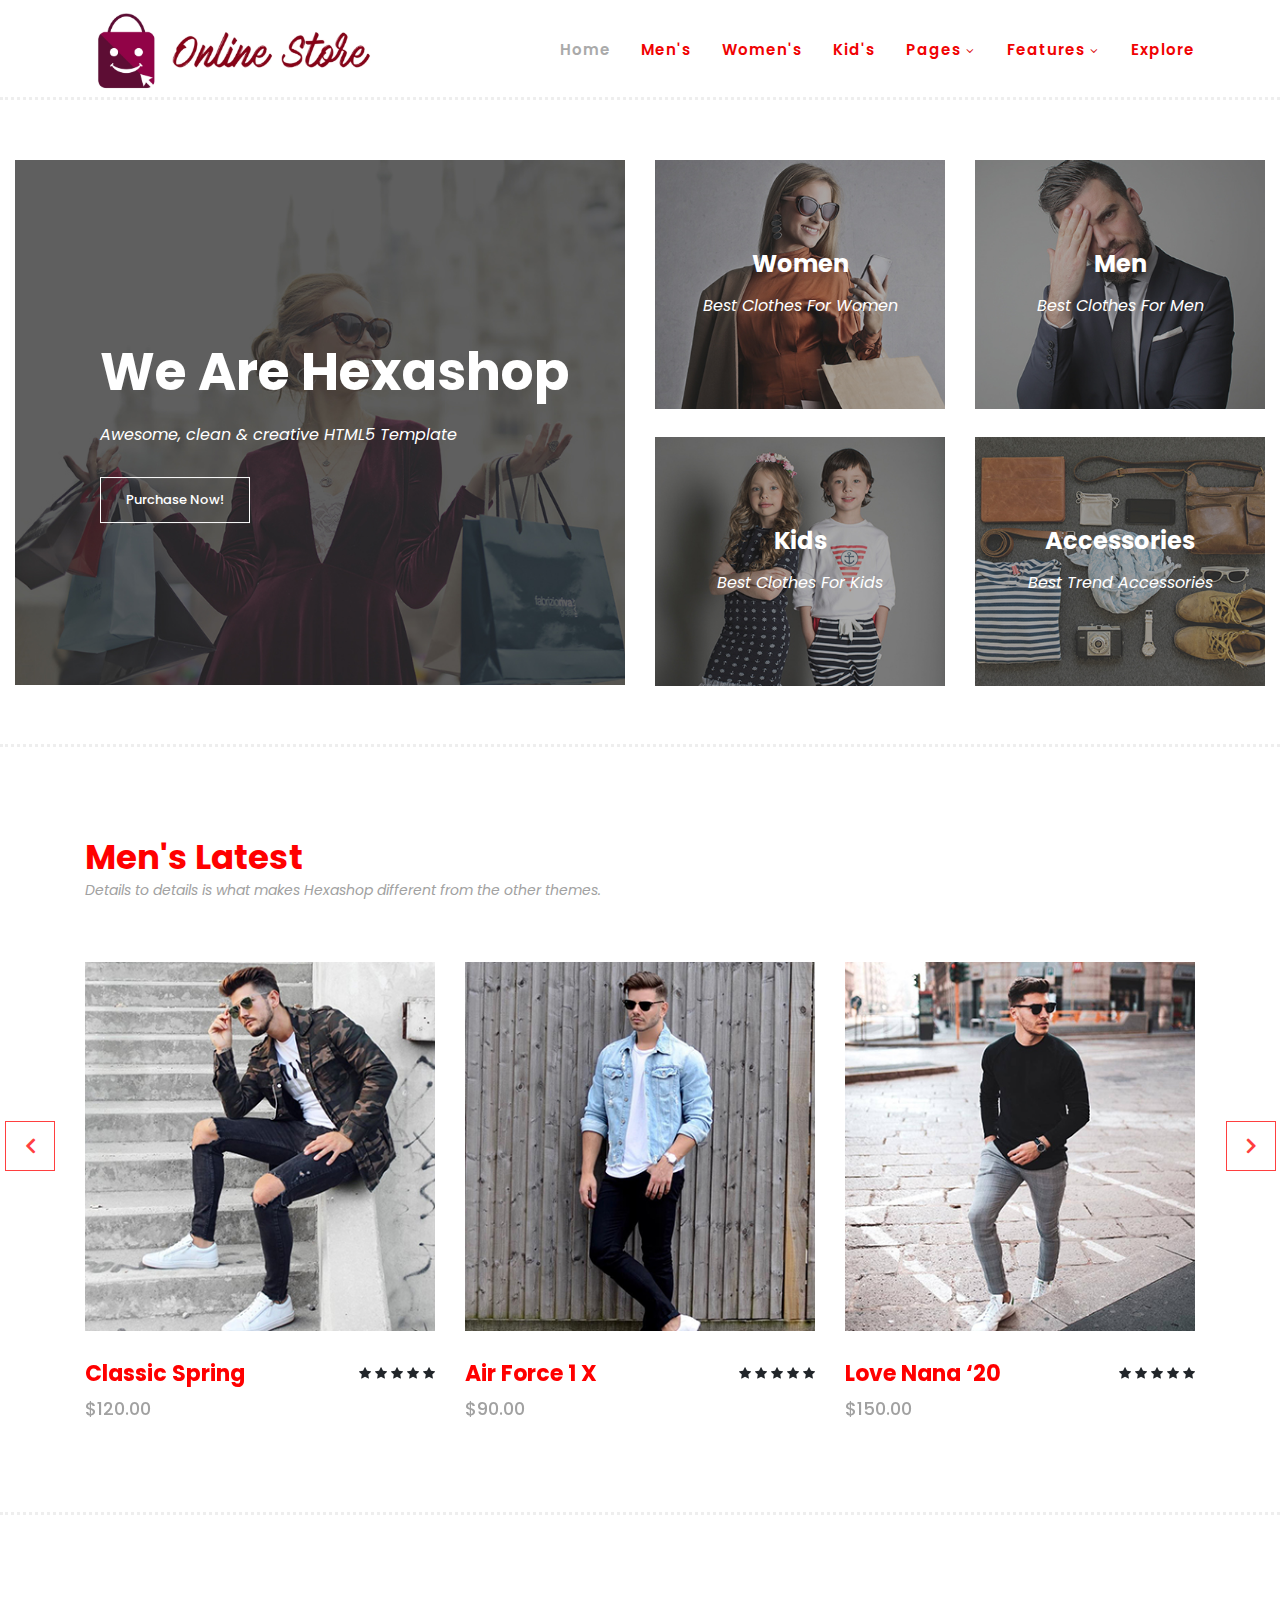
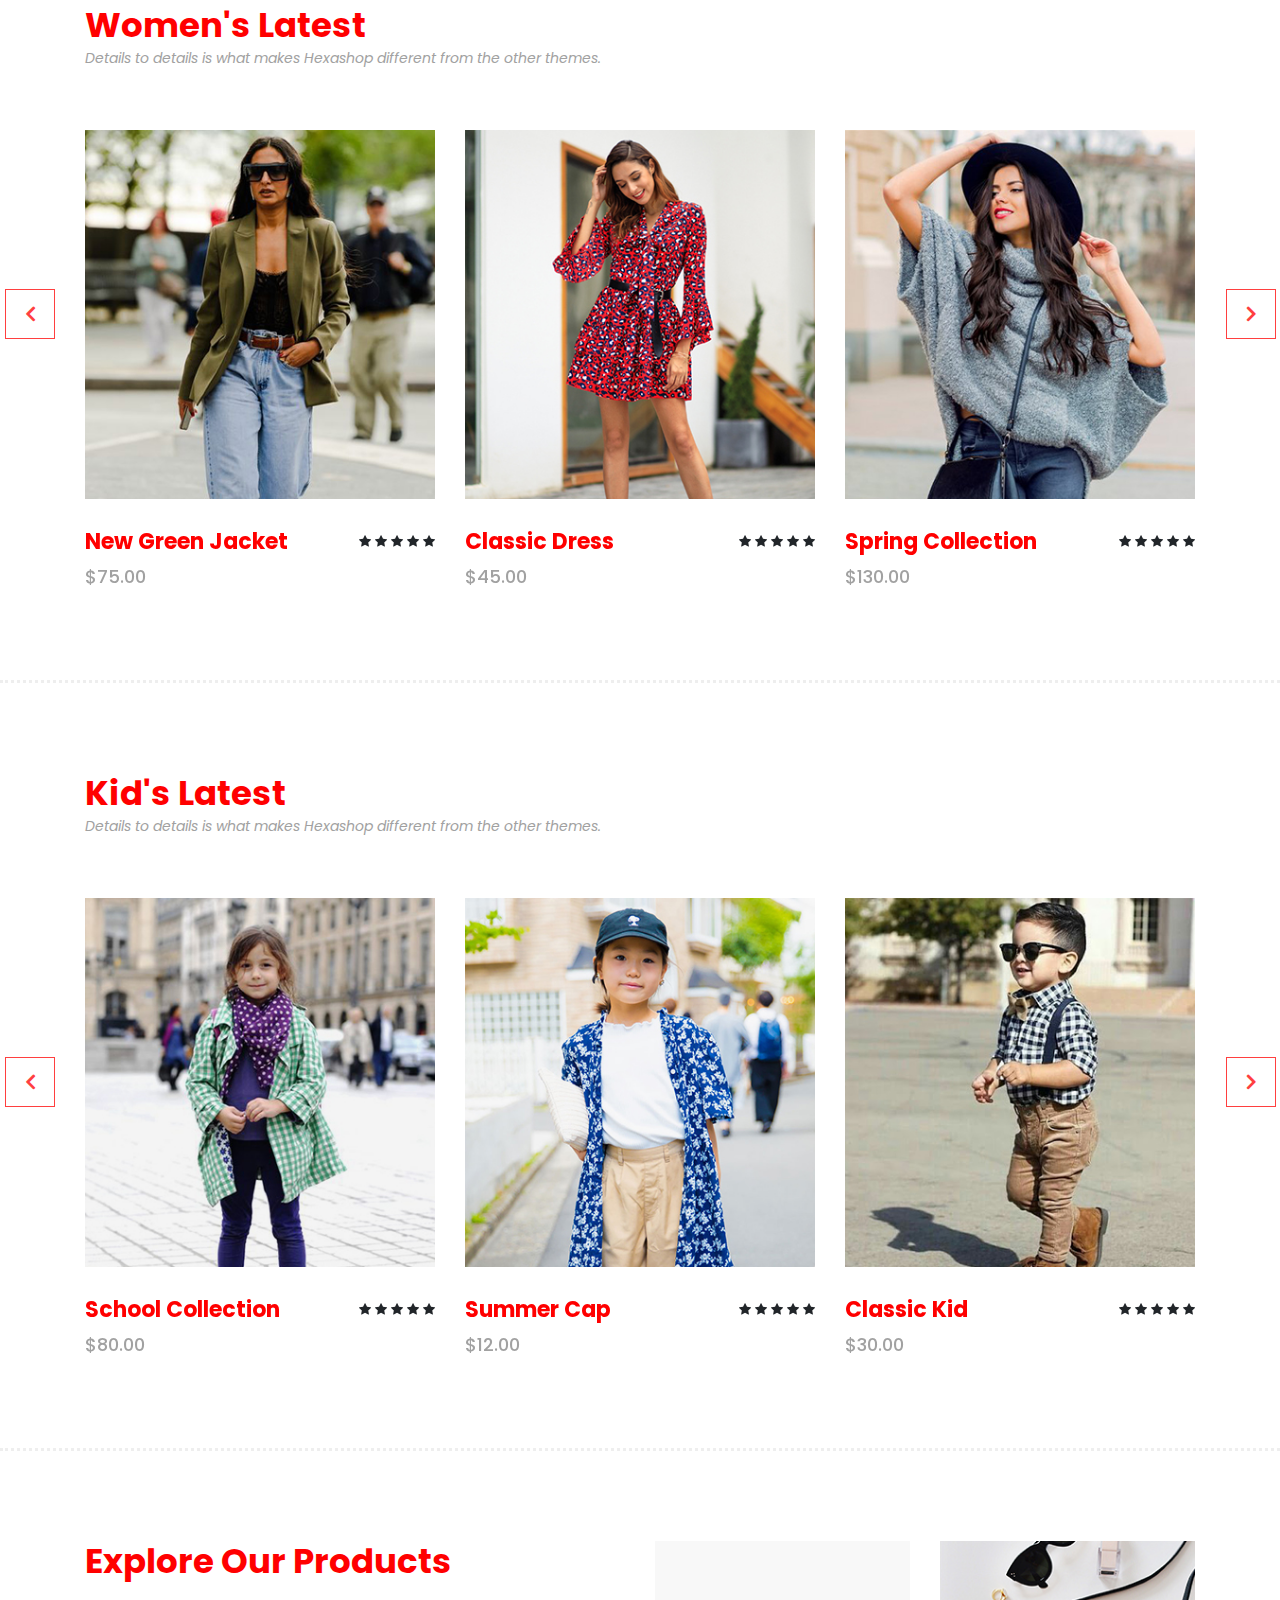
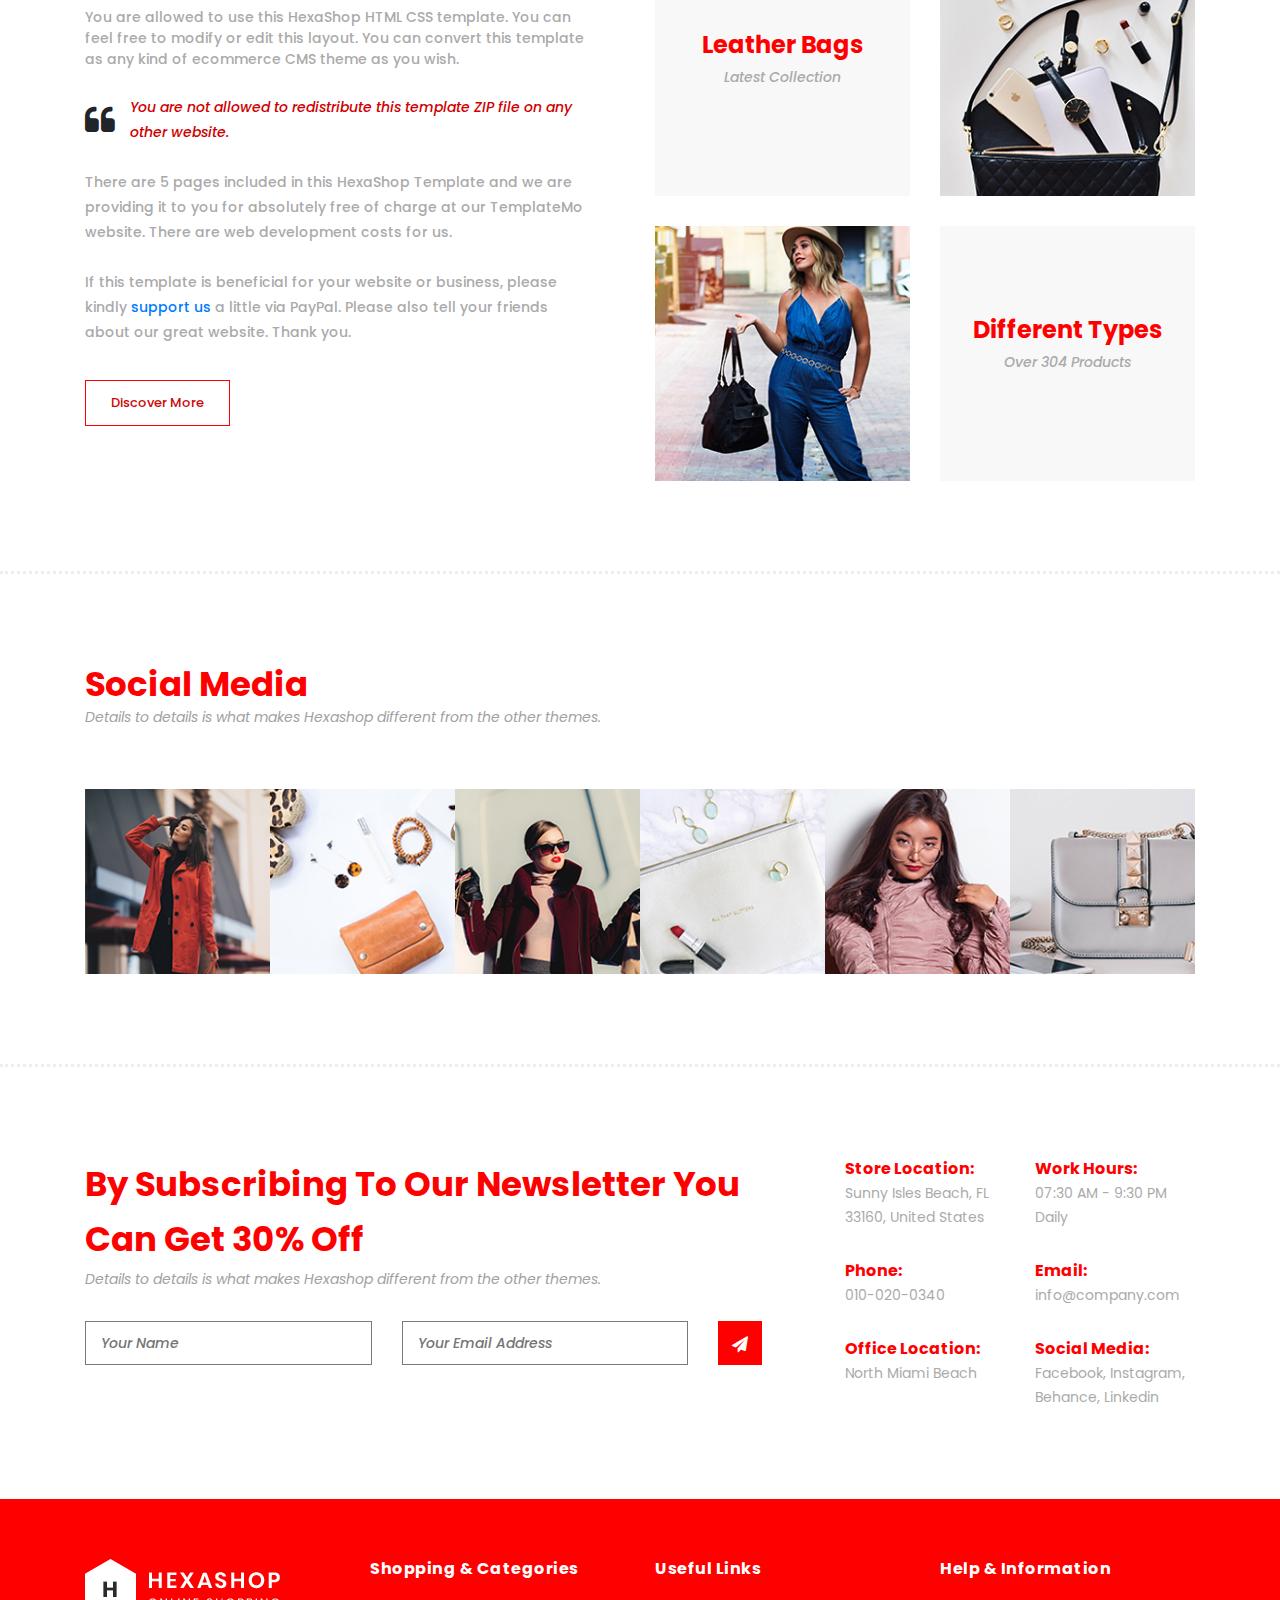
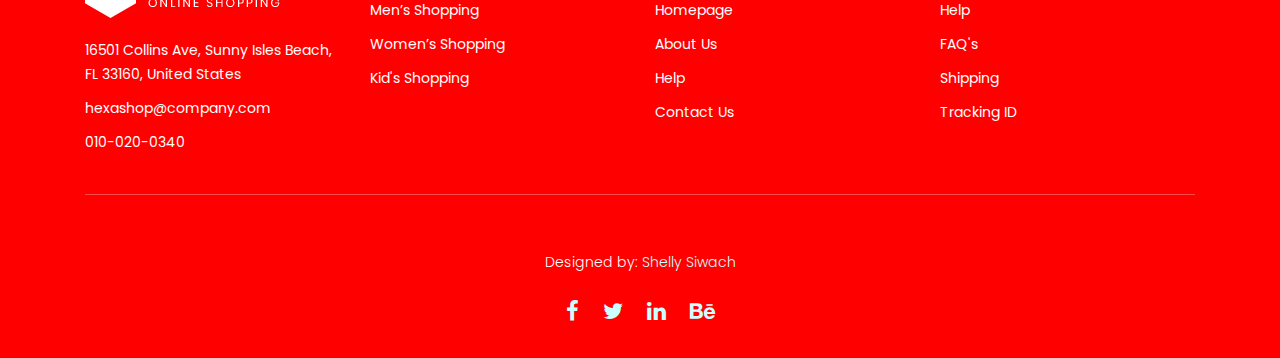
<file: E-commerce/index.html>
<!DOCTYPE html>
<html lang="en">

  <head>

    <meta charset="utf-8">
    <meta name="viewport" content="width=device-width, initial-scale=1, shrink-to-fit=no">
    <meta name="description" content="">
    <meta name="author" content="">
    <link href="https://fonts.googleapis.com/css?family=Poppins:100,200,300,400,500,600,700,800,900&display=swap" rel="stylesheet">

    <title>Hexashop Ecommerce HTML CSS Template</title>


    <!-- Additional CSS Files -->
    <link rel="stylesheet" type="text/css" href="assets/css/bootstrap.min.css">

    <link rel="stylesheet" type="text/css" href="assets/css/font-awesome.css">

    <link rel="stylesheet" href="assets/css/templatemo-hexashop.css">

    <link rel="stylesheet" href="assets/css/owl-carousel.css">

    <link rel="stylesheet" href="assets/css/lightbox.css">

    </head>
 
    <body>
    
    <!-- ***** Preloader Start ***** -->
    <div id="preloader">
        <div class="jumper">
            <div></div>
            <div></div>
            <div></div>
        </div>
    </div>  
  
    
    
    <!-- ***** Header Area Start ***** -->
    <header class="header-area header-sticky">
        <div class="container">
            <div class="row">
                <div class="col-12">
                    <nav class="main-nav">
                        <!-- ***** Logo Start ***** -->
                        <a href="index.html" class="logo">
                            <img src="assets/images/logo.png" width="75px">
                            <img src="assets/images/site_name.png" width="205px">
                        </a>
                       
                        <!-- ***** Menu Start ***** -->
                        <ul class="nav">
                            <li class="scroll-to-section"><a href="#top" class="active">Home</a></li>
                            <li class="scroll-to-section"><a href="#men">Men's</a></li>
                            <li class="scroll-to-section"><a href="#women">Women's</a></li>
                            <li class="scroll-to-section"><a href="#kids">Kid's</a></li>
                            <li class="submenu">
                                <a href="javascript:;">Pages</a>
                                <ul>
                                    <li><a href="about.html">About Us</a></li>
                                    <li><a href="products.html">Products</a></li>
                                    <li><a href="single-product.html">Single Product</a></li>
                                    <li><a href="contact.html">Contact Us</a></li>
                                </ul>
                            </li>
                            <li class="submenu">
                                <a href="javascript:;">Features</a>
                                <ul>
                                    <li><a href="#">Features Page 1</a></li>
                                    <li><a href="#">Features Page 2</a></li>
                                    <li><a href="#">Features Page 3</a></li>
                                    <li><a rel="nofollow" href="https://templatemo.com/page/4" target="_blank">Template Page 4</a></li>
                                </ul>
                            </li>
                            <li class="scroll-to-section"><a href="#explore">Explore</a></li>
                        </ul>        
                        <a class='menu-trigger'>
                            <span>Menu</span>
                        </a>
                       
                    </nav>
                </div>
            </div>
        </div>
    </header>


    <!-- ***** Main Banner Area Start ***** -->
    <div class="main-banner" id="top">
        <div class="container-fluid">
            <div class="row">
                <div class="col-lg-6">
                    <div class="left-content">
                        <div class="thumb">
                            <div class="inner-content">
                                <h4>We Are Hexashop</h4>
                                <span>Awesome, clean &amp; creative HTML5 Template</span>
                                <div class="main-border-button">
                                    <a href="#">Purchase Now!</a>
                                </div>
                            </div>
                            <img src="assets/images/left-banner-image.jpg" alt="">
                        </div>
                    </div>
                </div>
                <div class="col-lg-6">
                    <div class="right-content">
                        <div class="row">
                            <div class="col-lg-6">
                                <div class="right-first-image">
                                    <div class="thumb">
                                        <div class="inner-content">
                                            <h4>Women</h4>
                                            <span>Best Clothes For Women</span>
                                        </div>
                                        <div class="hover-content">
                                            <div class="inner">
                                                <h4>Women</h4>
                                                <p>Lorem ipsum dolor sit amet, conservisii ctetur adipiscing elit incid.</p>
                                                <div class="main-border-button">
                                                    <a href="#">Discover More</a>
                                                </div>
                                            </div>
                                        </div>
                                        <img src="assets/images/baner-right-image-01.jpg">
                                    </div>
                                </div>
                            </div>
                            <div class="col-lg-6">
                                <div class="right-first-image">
                                    <div class="thumb">
                                        <div class="inner-content">
                                            <h4>Men</h4>
                                            <span>Best Clothes For Men</span>
                                        </div>
                                        <div class="hover-content">
                                            <div class="inner">
                                                <h4>Men</h4>
                                                <p>Lorem ipsum dolor sit amet, conservisii ctetur adipiscing elit incid.</p>
                                                <div class="main-border-button">
                                                    <a href="#">Discover More</a>
                                                </div>
                                            </div>
                                        </div>
                                        <img src="assets/images/baner-right-image-02.jpg">
                                    </div>
                                </div>
                            </div>
                            <div class="col-lg-6">
                                <div class="right-first-image">
                                    <div class="thumb">
                                        <div class="inner-content">
                                            <h4>Kids</h4>
                                            <span>Best Clothes For Kids</span>
                                        </div>
                                        <div class="hover-content">
                                            <div class="inner">
                                                <h4>Kids</h4>
                                                <p>Lorem ipsum dolor sit amet, conservisii ctetur adipiscing elit incid.</p>
                                                <div class="main-border-button">
                                                    <a href="#">Discover More</a>
                                                </div>
                                            </div>
                                        </div>
                                        <img src="assets/images/baner-right-image-03.jpg">
                                    </div>
                                </div>
                            </div>
                            <div class="col-lg-6">
                                <div class="right-first-image">
                                    <div class="thumb">
                                        <div class="inner-content">
                                            <h4>Accessories</h4>
                                            <span>Best Trend Accessories</span>
                                        </div>
                                        <div class="hover-content">
                                            <div class="inner">
                                                <h4>Accessories</h4>
                                                <p>Lorem ipsum dolor sit amet, conservisii ctetur adipiscing elit incid.</p>
                                                <div class="main-border-button">
                                                    <a href="#">Discover More</a>
                                                </div>
                                            </div>
                                        </div>
                                        <img src="assets/images/baner-right-image-04.jpg">
                                    </div>
                                </div>
                            </div>
                        </div>
                    </div>
                </div>
            </div>
        </div>
    </div>

    <!-- ***** Men Area Starts ***** -->
    <section class="section" id="men">
        <div class="container">
            <div class="row">
                <div class="col-lg-6">
                    <div class="section-heading">
                        <h2>Men's Latest</h2>
                        <span>Details to details is what makes Hexashop different from the other themes.</span>
                    </div>
                </div>
            </div>
        </div>
        <div class="container">
            <div class="row">
                <div class="col-lg-12">
                    <div class="men-item-carousel">
                        <div class="owl-men-item owl-carousel">
                            <div class="item">
                                <div class="thumb">
                                    <div class="hover-content">
                                        <ul>
                                            <li><a href="single-product.html"><i class="fa fa-eye"></i></a></li>
                                            <li><a href="single-product.html"><i class="fa fa-star"></i></a></li>
                                            <li><a href="single-product.html"><i class="fa fa-shopping-cart"></i></a></li>
                                        </ul>
                                    </div>
                                    <img src="assets/images/men-01.jpg" alt="">
                                </div>
                                <div class="down-content">
                                    <h4>Classic Spring</h4>
                                    <span>$120.00</span>
                                    <ul class="stars">
                                        <li><i class="fa fa-star"></i></li>
                                        <li><i class="fa fa-star"></i></li>
                                        <li><i class="fa fa-star"></i></li>
                                        <li><i class="fa fa-star"></i></li>
                                        <li><i class="fa fa-star"></i></li>
                                    </ul>
                                </div>
                            </div>
                            <div class="item">
                                <div class="thumb">
                                    <div class="hover-content">
                                        <ul>
                                            <li><a href="single-product.html"><i class="fa fa-eye"></i></a></li>
                                            <li><a href="single-product.html"><i class="fa fa-star"></i></a></li>
                                            <li><a href="single-product.html"><i class="fa fa-shopping-cart"></i></a></li>
                                        </ul>
                                    </div>
                                    <img src="assets/images/men-02.jpg" alt="">
                                </div>
                                <div class="down-content">
                                    <h4>Air Force 1 X</h4>
                                    <span>$90.00</span>
                                    <ul class="stars">
                                        <li><i class="fa fa-star"></i></li>
                                        <li><i class="fa fa-star"></i></li>
                                        <li><i class="fa fa-star"></i></li>
                                        <li><i class="fa fa-star"></i></li>
                                        <li><i class="fa fa-star"></i></li>
                                    </ul>
                                </div>
                            </div>
                            <div class="item">
                                <div class="thumb">
                                    <div class="hover-content">
                                        <ul>
                                            <li><a href="single-product.html"><i class="fa fa-eye"></i></a></li>
                                            <li><a href="single-product.html"><i class="fa fa-star"></i></a></li>
                                            <li><a href="single-product.html"><i class="fa fa-shopping-cart"></i></a></li>
                                        </ul>
                                    </div>
                                    <img src="assets/images/men-03.jpg" alt="">
                                </div>
                                <div class="down-content">
                                    <h4>Love Nana ‘20</h4>
                                    <span>$150.00</span>
                                    <ul class="stars">
                                        <li><i class="fa fa-star"></i></li>
                                        <li><i class="fa fa-star"></i></li>
                                        <li><i class="fa fa-star"></i></li>
                                        <li><i class="fa fa-star"></i></li>
                                        <li><i class="fa fa-star"></i></li>
                                    </ul>
                                </div>
                            </div>
                            <div class="item">
                                <div class="thumb">
                                    <div class="hover-content">
                                        <ul>
                                            <li><a href="single-product.html"><i class="fa fa-eye"></i></a></li>
                                            <li><a href="single-product.html"><i class="fa fa-star"></i></a></li>
                                            <li><a href="single-product.html"><i class="fa fa-shopping-cart"></i></a></li>
                                        </ul>
                                    </div>
                                    <img src="assets/images/men-01.jpg" alt="">
                                </div>
                                <div class="down-content">
                                    <h4>Classic Spring</h4>
                                    <span>$120.00</span>
                                    <ul class="stars">
                                        <li><i class="fa fa-star"></i></li>
                                        <li><i class="fa fa-star"></i></li>
                                        <li><i class="fa fa-star"></i></li>
                                        <li><i class="fa fa-star"></i></li>
                                        <li><i class="fa fa-star"></i></li>
                                    </ul>
                                </div>
                            </div>
                        </div>
                    </div>
                </div>
            </div>
        </div>
    </section>
 

    <!-- ***** Women Area Starts ***** -->
    <section class="section" id="women">
        <div class="container">
            <div class="row">
                <div class="col-lg-6">
                    <div class="section-heading">
                        <h2>Women's Latest</h2>
                        <span>Details to details is what makes Hexashop different from the other themes.</span>
                    </div>
                </div>
            </div>
        </div>
        <div class="container">
            <div class="row">
                <div class="col-lg-12">
                    <div class="women-item-carousel">
                        <div class="owl-women-item owl-carousel">
                            <div class="item">
                                <div class="thumb">
                                    <div class="hover-content">
                                        <ul>
                                            <li><a href="single-product.html"><i class="fa fa-eye"></i></a></li>
                                            <li><a href="single-product.html"><i class="fa fa-star"></i></a></li>
                                            <li><a href="single-product.html"><i class="fa fa-shopping-cart"></i></a></li>
                                        </ul>
                                    </div>
                                    <img src="assets/images/women-01.jpg" alt="">
                                </div>
                                <div class="down-content">
                                    <h4>New Green Jacket</h4>
                                    <span>$75.00</span>
                                    <ul class="stars">
                                        <li><i class="fa fa-star"></i></li>
                                        <li><i class="fa fa-star"></i></li>
                                        <li><i class="fa fa-star"></i></li>
                                        <li><i class="fa fa-star"></i></li>
                                        <li><i class="fa fa-star"></i></li>
                                    </ul>
                                </div>
                            </div>
                            <div class="item">
                                <div class="thumb">
                                    <div class="hover-content">
                                        <ul>
                                            <li><a href="single-product.html"><i class="fa fa-eye"></i></a></li>
                                            <li><a href="single-product.html"><i class="fa fa-star"></i></a></li>
                                            <li><a href="single-product.html"><i class="fa fa-shopping-cart"></i></a></li>
                                        </ul>
                                    </div>
                                    <img src="assets/images/women-02.jpg" alt="">
                                </div>
                                <div class="down-content">
                                    <h4>Classic Dress</h4>
                                    <span>$45.00</span>
                                    <ul class="stars">
                                        <li><i class="fa fa-star"></i></li>
                                        <li><i class="fa fa-star"></i></li>
                                        <li><i class="fa fa-star"></i></li>
                                        <li><i class="fa fa-star"></i></li>
                                        <li><i class="fa fa-star"></i></li>
                                    </ul>
                                </div>
                            </div>
                            <div class="item">
                                <div class="thumb">
                                    <div class="hover-content">
                                        <ul>
                                            <li><a href="single-product.html"><i class="fa fa-eye"></i></a></li>
                                            <li><a href="single-product.html"><i class="fa fa-star"></i></a></li>
                                            <li><a href="single-product.html"><i class="fa fa-shopping-cart"></i></a></li>
                                        </ul>
                                    </div>
                                    <img src="assets/images/women-03.jpg" alt="">
                                </div>
                                <div class="down-content">
                                    <h4>Spring Collection</h4>
                                    <span>$130.00</span>
                                    <ul class="stars">
                                        <li><i class="fa fa-star"></i></li>
                                        <li><i class="fa fa-star"></i></li>
                                        <li><i class="fa fa-star"></i></li>
                                        <li><i class="fa fa-star"></i></li>
                                        <li><i class="fa fa-star"></i></li>
                                    </ul>
                                </div>
                            </div>
                            <div class="item">
                                <div class="thumb">
                                    <div class="hover-content">
                                        <ul>
                                            <li><a href="single-product.html"><i class="fa fa-eye"></i></a></li>
                                            <li><a href="single-product.html"><i class="fa fa-star"></i></a></li>
                                            <li><a href="single-product.html"><i class="fa fa-shopping-cart"></i></a></li>
                                        </ul>
                                    </div>
                                    <img src="assets/images/women-01.jpg" alt="">
                                </div>
                                <div class="down-content">
                                    <h4>Classic Spring</h4>
                                    <span>$120.00</span>
                                    <ul class="stars">
                                        <li><i class="fa fa-star"></i></li>
                                        <li><i class="fa fa-star"></i></li>
                                        <li><i class="fa fa-star"></i></li>
                                        <li><i class="fa fa-star"></i></li>
                                        <li><i class="fa fa-star"></i></li>
                                    </ul>
                                </div>
                            </div>
                        </div>
                    </div>
                </div>
            </div>
        </div>
    </section>


    <!-- ***** Kids Area Starts ***** -->
    <section class="section" id="kids">
        <div class="container">
            <div class="row">
                <div class="col-lg-6">
                    <div class="section-heading">
                        <h2>Kid's Latest</h2>
                        <span>Details to details is what makes Hexashop different from the other themes.</span>
                    </div>
                </div>
            </div>
        </div>
        <div class="container">
            <div class="row">
                <div class="col-lg-12">
                    <div class="kid-item-carousel">
                        <div class="owl-kid-item owl-carousel">
                            <div class="item">
                                <div class="thumb">
                                    <div class="hover-content">
                                        <ul>
                                            <li><a href="single-product.html"><i class="fa fa-eye"></i></a></li>
                                            <li><a href="single-product.html"><i class="fa fa-star"></i></a></li>
                                            <li><a href="single-product.html"><i class="fa fa-shopping-cart"></i></a></li>
                                        </ul>
                                    </div>
                                    <img src="assets/images/kid-01.jpg" alt="">
                                </div>
                                <div class="down-content">
                                    <h4>School Collection</h4>
                                    <span>$80.00</span>
                                    <ul class="stars">
                                        <li><i class="fa fa-star"></i></li>
                                        <li><i class="fa fa-star"></i></li>
                                        <li><i class="fa fa-star"></i></li>
                                        <li><i class="fa fa-star"></i></li>
                                        <li><i class="fa fa-star"></i></li>
                                    </ul>
                                </div>
                            </div>
                            <div class="item">
                                <div class="thumb">
                                    <div class="hover-content">
                                        <ul>
                                            <li><a href="single-product.html"><i class="fa fa-eye"></i></a></li>
                                            <li><a href="single-product.html"><i class="fa fa-star"></i></a></li>
                                            <li><a href="single-product.html"><i class="fa fa-shopping-cart"></i></a></li>
                                        </ul>
                                    </div>
                                    <img src="assets/images/kid-02.jpg" alt="">
                                </div>
                                <div class="down-content">
                                    <h4>Summer Cap</h4>
                                    <span>$12.00</span>
                                    <ul class="stars">
                                        <li><i class="fa fa-star"></i></li>
                                        <li><i class="fa fa-star"></i></li>
                                        <li><i class="fa fa-star"></i></li>
                                        <li><i class="fa fa-star"></i></li>
                                        <li><i class="fa fa-star"></i></li>
                                    </ul>
                                </div>
                            </div>
                            <div class="item">
                                <div class="thumb">
                                    <div class="hover-content">
                                        <ul>
                                            <li><a href="single-product.html"><i class="fa fa-eye"></i></a></li>
                                            <li><a href="single-product.html"><i class="fa fa-star"></i></a></li>
                                            <li><a href="single-product.html"><i class="fa fa-shopping-cart"></i></a></li>
                                        </ul>
                                    </div>
                                    <img src="assets/images/kid-03.jpg" alt="">
                                </div>
                                <div class="down-content">
                                    <h4>Classic Kid</h4>
                                    <span>$30.00</span>
                                    <ul class="stars">
                                        <li><i class="fa fa-star"></i></li>
                                        <li><i class="fa fa-star"></i></li>
                                        <li><i class="fa fa-star"></i></li>
                                        <li><i class="fa fa-star"></i></li>
                                        <li><i class="fa fa-star"></i></li>
                                    </ul>
                                </div>
                            </div>
                            <div class="item">
                                <div class="thumb">
                                    <div class="hover-content">
                                        <ul>
                                            <li><a href="single-product.html"><i class="fa fa-eye"></i></a></li>
                                            <li><a href="single-product.html"><i class="fa fa-star"></i></a></li>
                                            <li><a href="single-product.html"><i class="fa fa-shopping-cart"></i></a></li>
                                        </ul>
                                    </div>
                                    <img src="assets/images/kid-01.jpg" alt="">
                                </div>
                                <div class="down-content">
                                    <h4>Classic Spring</h4>
                                    <span>$120.00</span>
                                    <ul class="stars">
                                        <li><i class="fa fa-star"></i></li>
                                        <li><i class="fa fa-star"></i></li>
                                        <li><i class="fa fa-star"></i></li>
                                        <li><i class="fa fa-star"></i></li>
                                        <li><i class="fa fa-star"></i></li>
                                    </ul>
                                </div>
                            </div>
                        </div>
                    </div>
                </div>
            </div>
        </div>
    </section>


    <!-- ***** Explore Area Starts ***** -->
    <section class="section" id="explore">
        <div class="container">
            <div class="row">
                <div class="col-lg-6">
                    <div class="left-content">
                        <h2>Explore Our Products</h2>
                        <span>You are allowed to use this HexaShop HTML CSS template. You can feel free to modify or edit this layout. You can convert this template as any kind of ecommerce CMS theme as you wish.</span>
                        <div class="quote">
                            <i class="fa fa-quote-left"></i><p>You are not allowed to redistribute this template ZIP file on any other website.</p>
                        </div>
                        <p>There are 5 pages included in this HexaShop Template and we are providing it to you for absolutely free of charge at our TemplateMo website. There are web development costs for us.</p>
                        <p>If this template is beneficial for your website or business, please kindly <a rel="nofollow" href="https://paypal.me/templatemo" target="_blank">support us</a> a little via PayPal. Please also tell your friends about our great website. Thank you.</p>
                        <div class="main-border-button">
                            <a href="products.html">Discover More</a>
                        </div>
                    </div>
                </div>
                <div class="col-lg-6">
                    <div class="right-content">
                        <div class="row">
                            <div class="col-lg-6">
                                <div class="leather">
                                    <h4>Leather Bags</h4>
                                    <span>Latest Collection</span>
                                </div>
                            </div>
                            <div class="col-lg-6">
                                <div class="first-image">
                                    <img src="assets/images/explore-image-01.jpg" alt="">
                                </div>
                            </div>
                            <div class="col-lg-6">
                                <div class="second-image">
                                    <img src="assets/images/explore-image-02.jpg" alt="">
                                </div>
                            </div>
                            <div class="col-lg-6">
                                <div class="types">
                                    <h4>Different Types</h4>
                                    <span>Over 304 Products</span>
                                </div>
                            </div>
                        </div>
                    </div>
                </div>
            </div>
        </div>
    </section>
  

    <!-- ***** Social Area Starts ***** -->
    <section class="section" id="social">
        <div class="container">
            <div class="row">
                <div class="col-lg-12">
                    <div class="section-heading">
                        <h2>Social Media</h2>
                        <span>Details to details is what makes Hexashop different from the other themes.</span>
                    </div>
                </div>
            </div>
        </div>
        <div class="container">
            <div class="row images">
                <div class="col-2">
                    <div class="thumb">
                        <div class="icon">
                            <a href="http://instagram.com">
                                <h6>Fashion</h6>
                                <i class="fa fa-instagram"></i>
                            </a>
                        </div>
                        <img src="assets/images/instagram-01.jpg" alt="">
                    </div>
                </div>
                <div class="col-2">
                    <div class="thumb">
                        <div class="icon">
                            <a href="http://instagram.com">
                                <h6>New</h6>
                                <i class="fa fa-instagram"></i>
                            </a>
                        </div>
                        <img src="assets/images/instagram-02.jpg" alt="">
                    </div>
                </div>
                <div class="col-2">
                    <div class="thumb">
                        <div class="icon">
                            <a href="http://instagram.com">
                                <h6>Brand</h6>
                                <i class="fa fa-instagram"></i>
                            </a>
                        </div>
                        <img src="assets/images/instagram-03.jpg" alt="">
                    </div>
                </div>
                <div class="col-2">
                    <div class="thumb">
                        <div class="icon">
                            <a href="http://instagram.com">
                                <h6>Makeup</h6>
                                <i class="fa fa-instagram"></i>
                            </a>
                        </div>
                        <img src="assets/images/instagram-04.jpg" alt="">
                    </div>
                </div>
                <div class="col-2">
                    <div class="thumb">
                        <div class="icon">
                            <a href="http://instagram.com">
                                <h6>Leather</h6>
                                <i class="fa fa-instagram"></i>
                            </a>
                        </div>
                        <img src="assets/images/instagram-05.jpg" alt="">
                    </div>
                </div>
                <div class="col-2">
                    <div class="thumb">
                        <div class="icon">
                            <a href="http://instagram.com">
                                <h6>Bag</h6>
                                <i class="fa fa-instagram"></i>
                            </a>
                        </div>
                        <img src="assets/images/instagram-06.jpg" alt="">
                    </div>
                </div>
            </div>
        </div>
    </section>
   

    <!-- ***** Subscribe Area Starts ***** -->
    <div class="subscribe">
        <div class="container">
            <div class="row">
                <div class="col-lg-8">
                    <div class="section-heading">
                        <h2>By Subscribing To Our Newsletter You Can Get 30% Off</h2>
                        <span>Details to details is what makes Hexashop different from the other themes.</span>
                    </div>
                    <form id="subscribe" action="" method="get">
                        <div class="row">
                          <div class="col-lg-5">
                            <fieldset>
                              <input name="name" type="text" id="name" placeholder="Your Name" required="">
                            </fieldset>
                          </div>
                          <div class="col-lg-5">
                            <fieldset>
                              <input name="email" type="text" id="email" pattern="[^ @]*@[^ @]*" placeholder="Your Email Address" required="">
                            </fieldset>
                          </div>
                          <div class="col-lg-2">
                            <fieldset>
                              <button type="submit" id="form-submit" class="main-dark-button"><i class="fa fa-paper-plane"></i></button>
                            </fieldset>
                          </div>
                        </div>
                    </form>
                </div>
                <div class="col-lg-4">
                    <div class="row">
                        <div class="col-6">
                            <ul>
                                <li>Store Location:<br><span>Sunny Isles Beach, FL 33160, United States</span></li>
                                <li>Phone:<br><span>010-020-0340</span></li>
                                <li>Office Location:<br><span>North Miami Beach</span></li>
                            </ul>
                        </div>
                        <div class="col-6">
                            <ul>
                                <li>Work Hours:<br><span>07:30 AM - 9:30 PM Daily</span></li>
                                <li>Email:<br><span>info@company.com</span></li>
                                <li>Social Media:<br><span><a href="#">Facebook</a>, <a href="#">Instagram</a>, <a href="#">Behance</a>, <a href="#">Linkedin</a></span></li>
                            </ul>
                        </div>
                    </div>
                </div>
            </div>
        </div>
    </div>

    
    <!-- ***** Footer Start ***** -->
    <footer>
        <div class="container">
            <div class="row">
                <div class="col-lg-3">
                    <div class="first-item">
                        <div class="logo">
                            <img src="assets/images/white-logo.png" alt="hexashop ecommerce templatemo">
                        </div>
                        <ul>
                            <li><a href="#">16501 Collins Ave, Sunny Isles Beach, FL 33160, United States</a></li>
                            <li><a href="#">hexashop@company.com</a></li>
                            <li><a href="#">010-020-0340</a></li>
                        </ul>
                    </div>
                </div>
                <div class="col-lg-3">
                    <h4>Shopping &amp; Categories</h4>
                    <ul>
                        <li><a href="#">Men’s Shopping</a></li>
                        <li><a href="#">Women’s Shopping</a></li>
                        <li><a href="#">Kid's Shopping</a></li>
                    </ul>
                </div>
                <div class="col-lg-3">
                    <h4>Useful Links</h4>
                    <ul>
                        <li><a href="#">Homepage</a></li>
                        <li><a href="#">About Us</a></li>
                        <li><a href="#">Help</a></li>
                        <li><a href="#">Contact Us</a></li>
                    </ul>
                </div>
                <div class="col-lg-3">
                    <h4>Help &amp; Information</h4>
                    <ul>
                        <li><a href="#">Help</a></li>
                        <li><a href="#">FAQ's</a></li>
                        <li><a href="#">Shipping</a></li>
                        <li><a href="#">Tracking ID</a></li>
                    </ul>
                </div>
                <div class="col-lg-12">
                    <div class="under-footer">
                        <p> 
                        
                        <br>Designed by: <a href="#" target="_parent" title="">Shelly Siwach </a></p>
                        <ul>
                            <li><a href="#"><i class="fa fa-facebook"></i></a></li>
                            <li><a href="#"><i class="fa fa-twitter"></i></a></li>
                            <li><a href="#"><i class="fa fa-linkedin"></i></a></li>
                            <li><a href="#"><i class="fa fa-behance"></i></a></li>
                        </ul>
                    </div>
                </div>
            </div>
        </div>
    </footer>
    

    <!-- jQuery -->
    <script src="assets/js/jquery-2.1.0.min.js"></script>

    <!-- Bootstrap -->
    <script src="assets/js/popper.js"></script>
    <script src="assets/js/bootstrap.min.js"></script>

    <!-- Plugins -->
    <script src="assets/js/owl-carousel.js"></script>
    <script src="assets/js/accordions.js"></script>
    <script src="assets/js/datepicker.js"></script>
    <script src="assets/js/scrollreveal.min.js"></script>
    <script src="assets/js/waypoints.min.js"></script>
    <script src="assets/js/jquery.counterup.min.js"></script>
    <script src="assets/js/imgfix.min.js"></script> 
    <script src="assets/js/slick.js"></script> 
    <script src="assets/js/lightbox.js"></script> 
    <script src="assets/js/isotope.js"></script> 
    
    <!-- Global Init -->
    <script src="assets/js/custom.js"></script>

    <script>

        $(function() {
            var selectedClass = "";
            $("p").click(function(){
            selectedClass = $(this).attr("data-rel");
            $("#portfolio").fadeTo(50, 0.1);
                $("#portfolio div").not("."+selectedClass).fadeOut();
            setTimeout(function() {
              $("."+selectedClass).fadeIn();
              $("#portfolio").fadeTo(50, 1);
            }, 500);
                
            });
        });

    </script>

  </body>
</html>
</file>
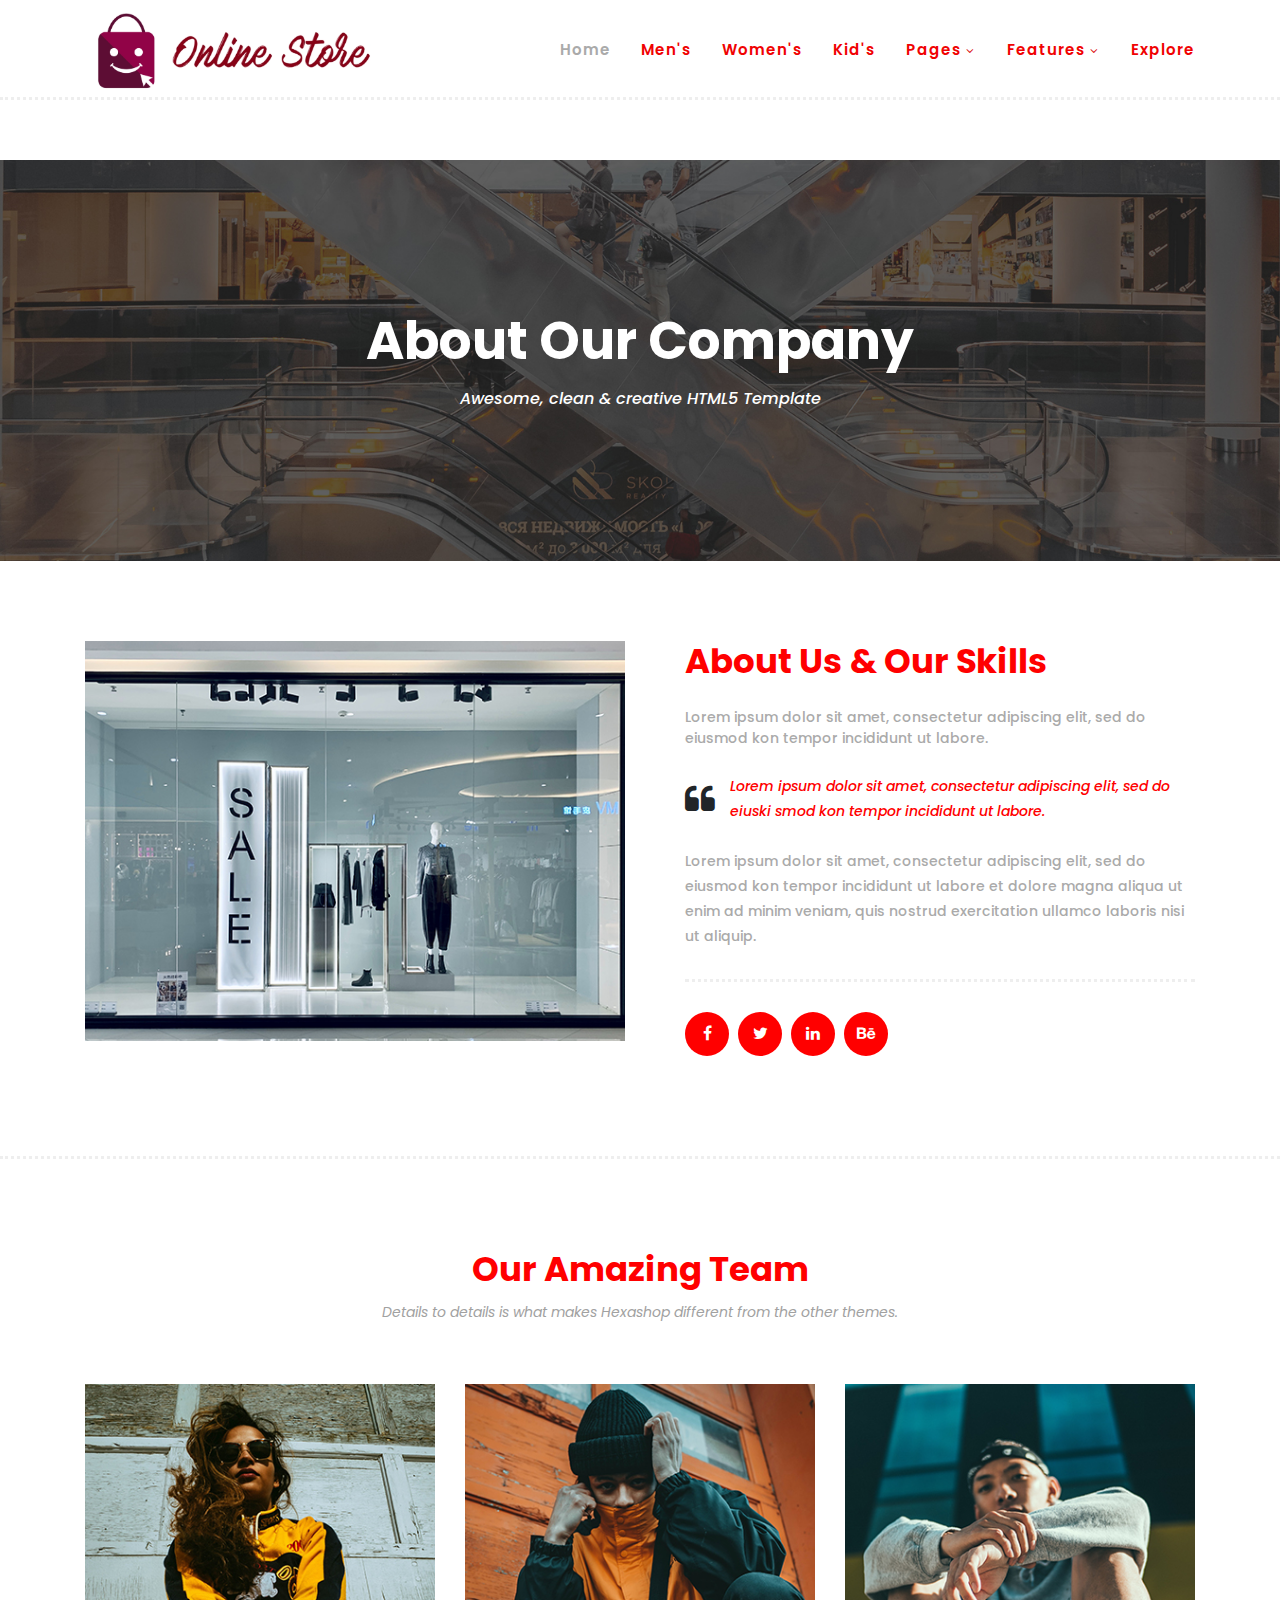
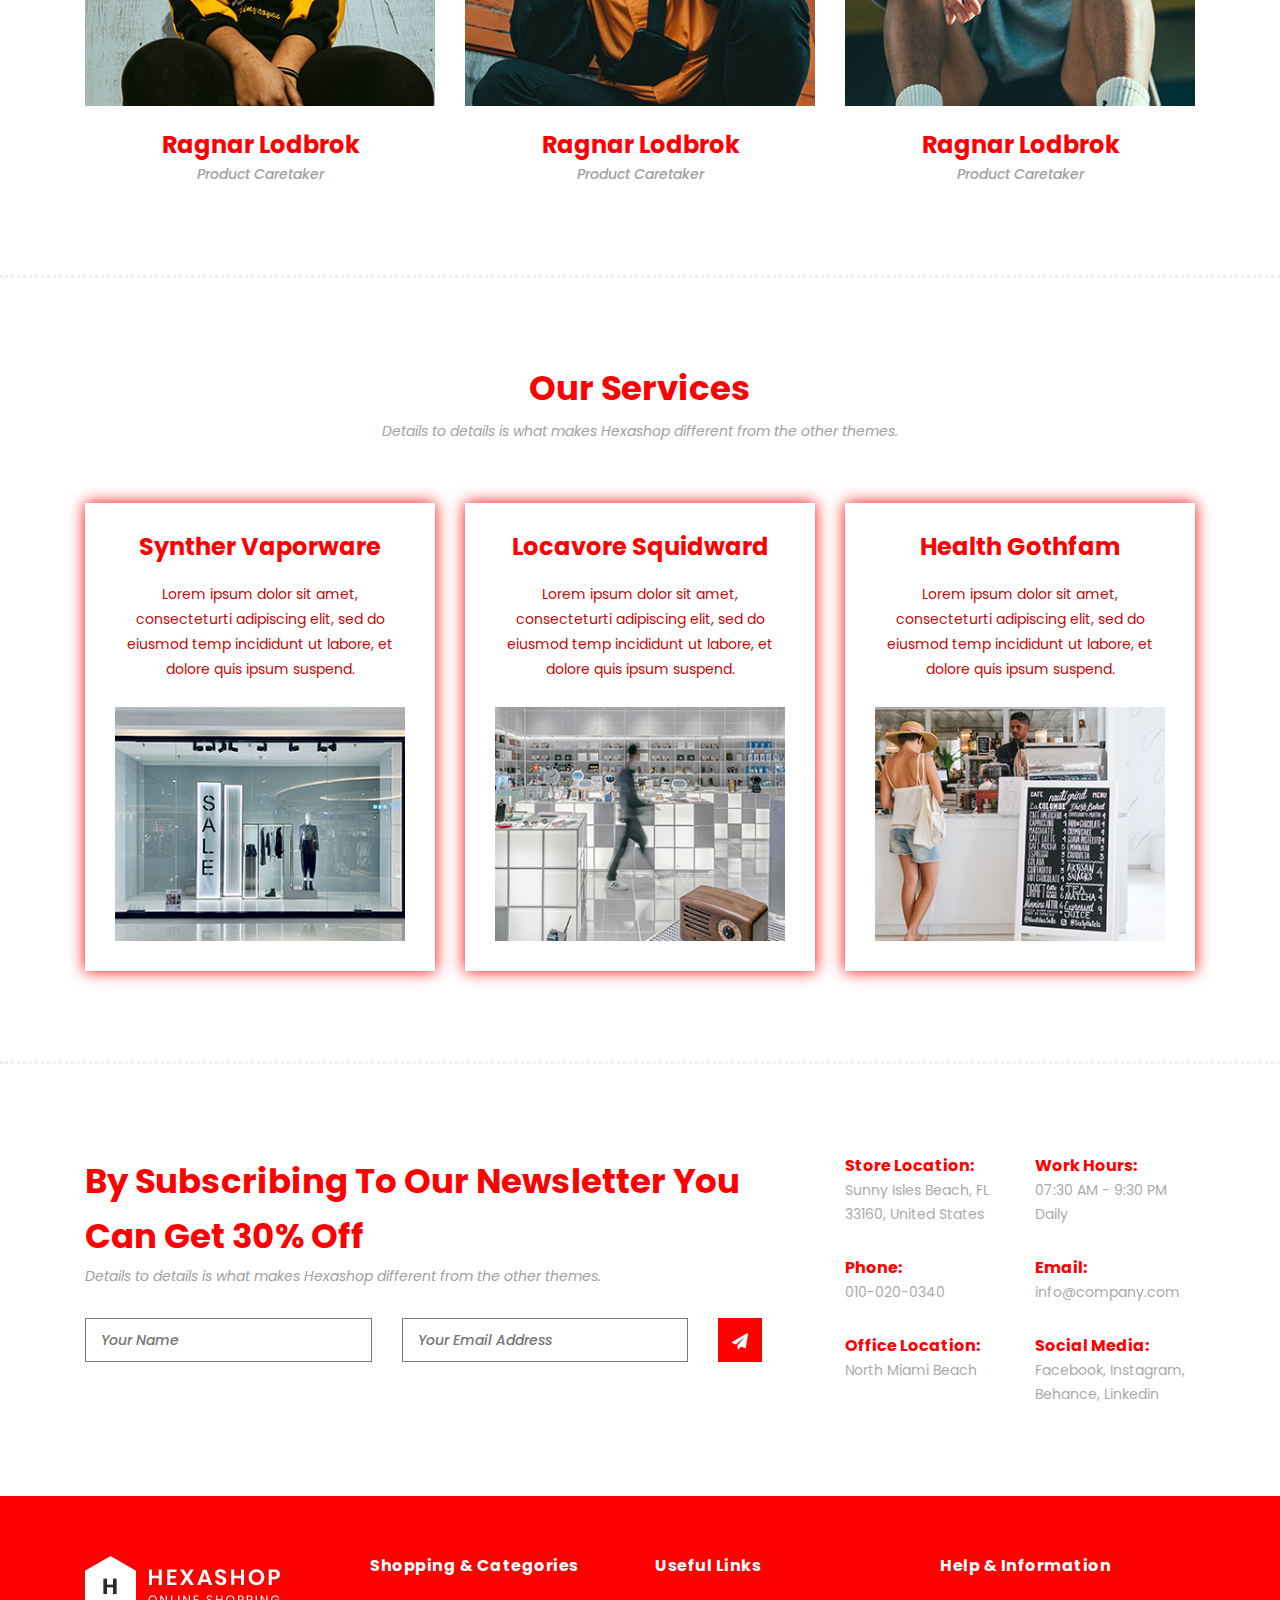
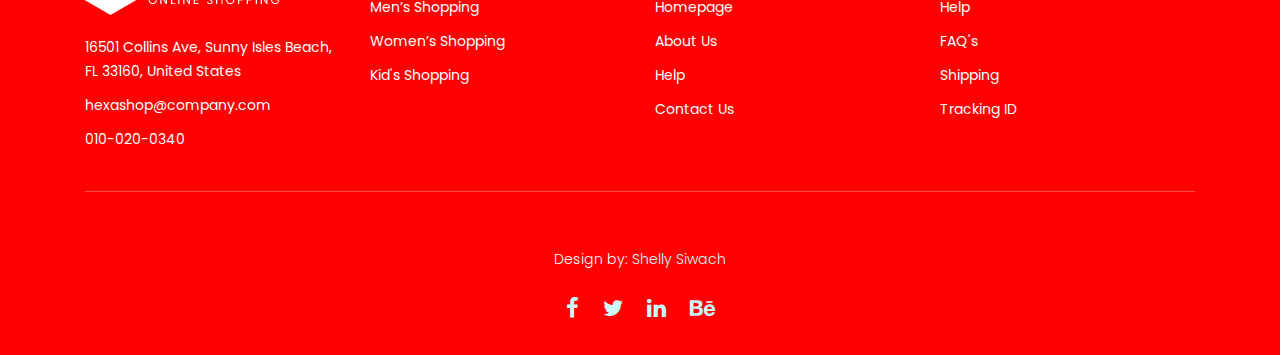
<file: E-commerce/about.html>
<!DOCTYPE html>
<html lang="en">

  <head>

    <meta charset="utf-8">
    <meta name="viewport" content="width=device-width, initial-scale=1, shrink-to-fit=no">
    <meta name="description" content="">
    <meta name="author" content="">
    <link href="https://fonts.googleapis.com/css?family=Poppins:100,200,300,400,500,600,700,800,900&display=swap" rel="stylesheet">

    <title>Hexashop - About Page</title>


    <!-- Additional CSS Files -->
    <link rel="stylesheet" type="text/css" href="assets/css/bootstrap.min.css">

    <link rel="stylesheet" type="text/css" href="assets/css/font-awesome.css">

    <link rel="stylesheet" href="assets/css/templatemo-hexashop.css">

    <link rel="stylesheet" href="assets/css/owl-carousel.css">

    <link rel="stylesheet" href="assets/css/lightbox.css">

    </head>
    
    <body>
    
    <!-- ***** Preloader Start ***** -->
    <div id="preloader">
        <div class="jumper">
            <div></div>
            <div></div>
            <div></div>
        </div>
    </div>  

    
    
    <!-- ***** Header Area Start ***** -->
    <header class="header-area header-sticky">
        <div class="container">
            <div class="row">
                <div class="col-12">
                    <nav class="main-nav">
                        <!-- ***** Logo Start ***** -->
                        <a href="index.html" class="logo">
                            <img src="assets/images/logo.png" width="75px">
                            <img src="assets/images/site_name.png" width="205px">
                        </a>
                        
                        <!-- ***** Menu Start ***** -->
                        <ul class="nav">
                            <li class="scroll-to-section"><a href="index.html" class="active">Home</a></li>
                            <li class="scroll-to-section"><a href="index.html">Men's</a></li>
                            <li class="scroll-to-section"><a href="index.html">Women's</a></li>
                            <li class="scroll-to-section"><a href="index.html">Kid's</a></li>
                            <li class="submenu">
                                <a href="javascript:;">Pages</a>
                                <ul>
                                    <li><a href="about.html">About Us</a></li>
                                    <li><a href="products.html">Products</a></li>
                                    <li><a href="single-product.html">Single Product</a></li>
                                    <li><a href="contact.html">Contact Us</a></li>
                                </ul>
                            </li>
                            <li class="submenu">
                                <a href="javascript:;">Features</a>
                                <ul>
                                    <li><a href="#">Features Page 1</a></li>
                                    <li><a href="#">Features Page 2</a></li>
                                    <li><a href="#">Features Page 3</a></li>
                                    <li><a rel="nofollow" href="https://templatemo.com/page/4" target="_blank">Template Page 4</a></li>
                                </ul>
                            </li>
                            <li class="scroll-to-section"><a href="index.html">Explore</a></li>
                        </ul>        
                        <a class='menu-trigger'>
                            <span>Menu</span>
                        </a>
               
                    </nav>
                </div>
            </div>
        </div>
    </header>


    <!-- ***** Main Banner Area Start ***** -->
    <div class="page-heading about-page-heading" id="top">
        <div class="container">
            <div class="row">
                <div class="col-lg-12">
                    <div class="inner-content">
                        <h2>About Our Company</h2>
                        <span>Awesome, clean &amp; creative HTML5 Template</span>
                    </div>
                </div>
            </div>
        </div>
    </div>


    <!-- ***** About Area Starts ***** -->
    <div class="about-us">
        <div class="container">
            <div class="row">
                <div class="col-lg-6">
                    <div class="left-image">
                        <img src="assets/images/about-left-image.jpg" alt="">
                    </div>
                </div>
                <div class="col-lg-6">
                    <div class="right-content">
                        <h4>About Us &amp; Our Skills</h4>
                        <span>Lorem ipsum dolor sit amet, consectetur adipiscing elit, sed do eiusmod kon tempor incididunt ut labore.</span>
                        <div class="quote">
                            <i class="fa fa-quote-left"></i><p>Lorem ipsum dolor sit amet, consectetur adipiscing elit, sed do eiuski smod kon tempor incididunt ut labore.</p>
                        </div>
                        <p>Lorem ipsum dolor sit amet, consectetur adipiscing elit, sed do eiusmod kon tempor incididunt ut labore et dolore magna aliqua ut enim ad minim veniam, quis nostrud exercitation ullamco laboris nisi ut aliquip.</p>
                        <ul>
                            <li><a href="#"><i class="fa fa-facebook"></i></a></li>
                            <li><a href="#"><i class="fa fa-twitter"></i></a></li>
                            <li><a href="#"><i class="fa fa-linkedin"></i></a></li>
                            <li><a href="#"><i class="fa fa-behance"></i></a></li>
                        </ul>
                    </div>
                </div>
            </div>
        </div>
    </div>


    <!-- ***** Our Team Area Starts ***** -->
    <section class="our-team">
        <div class="container">
            <div class="row">
                <div class="col-lg-12">
                    <div class="section-heading">
                        <h2>Our Amazing Team</h2>
                        <span>Details to details is what makes Hexashop different from the other themes.</span>
                    </div>
                </div>
                <div class="col-lg-4">
                    <div class="team-item">
                        <div class="thumb">
                            <div class="hover-effect">
                                <div class="inner-content">
                                    <ul>
                                        <li><a href="#"><i class="fa fa-facebook"></i></a></li>
                                        <li><a href="#"><i class="fa fa-twitter"></i></a></li>
                                        <li><a href="#"><i class="fa fa-linkedin"></i></a></li>
                                        <li><a href="#"><i class="fa fa-behance"></i></a></li>
                                    </ul>
                                </div>
                            </div>
                            <img src="assets/images/team-member-01.jpg">
                        </div>
                        <div class="down-content">
                            <h4>Ragnar Lodbrok</h4>
                            <span>Product Caretaker</span>
                        </div>
                    </div>
                </div>
                <div class="col-lg-4">
                    <div class="team-item">
                        <div class="thumb">
                            <div class="hover-effect">
                                <div class="inner-content">
                                    <ul>
                                        <li><a href="#"><i class="fa fa-facebook"></i></a></li>
                                        <li><a href="#"><i class="fa fa-twitter"></i></a></li>
                                        <li><a href="#"><i class="fa fa-linkedin"></i></a></li>
                                        <li><a href="#"><i class="fa fa-behance"></i></a></li>
                                    </ul>
                                </div>
                            </div>
                            <img src="assets/images/team-member-02.jpg">
                        </div>
                        <div class="down-content">
                            <h4>Ragnar Lodbrok</h4>
                            <span>Product Caretaker</span>
                        </div>
                    </div>
                </div>
                <div class="col-lg-4">
                    <div class="team-item">
                        <div class="thumb">
                            <div class="hover-effect">
                                <div class="inner-content">
                                    <ul>
                                        <li><a href="#"><i class="fa fa-facebook"></i></a></li>
                                        <li><a href="#"><i class="fa fa-twitter"></i></a></li>
                                        <li><a href="#"><i class="fa fa-linkedin"></i></a></li>
                                        <li><a href="#"><i class="fa fa-behance"></i></a></li>
                                    </ul>
                                </div>
                            </div>
                            <img src="assets/images/team-member-03.jpg">
                        </div>
                        <div class="down-content">
                            <h4>Ragnar Lodbrok</h4>
                            <span>Product Caretaker</span>
                        </div>
                    </div>
                </div>
            </div>
        </div>
    </section>


    <!-- ***** Services Area Starts ***** -->
    <section class="our-services">
        <div class="container">
            <div class="row">
                <div class="col-lg-12">
                    <div class="section-heading">
                        <h2>Our Services</h2>
                        <span>Details to details is what makes Hexashop different from the other themes.</span>
                    </div>
                </div>
                <div class="col-lg-4">
                    <div class="service-item">
                        <h4>Synther Vaporware</h4>
                        <p>Lorem ipsum dolor sit amet, consecteturti adipiscing elit, sed do eiusmod temp incididunt ut labore, et dolore quis ipsum suspend.</p>
                        <img src="assets/images/service-01.jpg" alt="">
                    </div>
                </div>
                <div class="col-lg-4">
                    <div class="service-item">
                        <h4>Locavore Squidward</h4>
                        <p>Lorem ipsum dolor sit amet, consecteturti adipiscing elit, sed do eiusmod temp incididunt ut labore, et dolore quis ipsum suspend.</p>
                        <img src="assets/images/service-02.jpg" alt="">
                    </div>
                </div>
                <div class="col-lg-4">
                    <div class="service-item">
                        <h4>Health Gothfam</h4>
                        <p>Lorem ipsum dolor sit amet, consecteturti adipiscing elit, sed do eiusmod temp incididunt ut labore, et dolore quis ipsum suspend.</p>
                        <img src="assets/images/service-03.jpg" alt="">
                    </div>
                </div>
            </div>
        </div>
    </section>


    <!-- ***** Subscribe Area Starts ***** -->
    <div class="subscribe">
        <div class="container">
            <div class="row">
                <div class="col-lg-8">
                    <div class="section-heading">
                        <h2>By Subscribing To Our Newsletter You Can Get 30% Off</h2>
                        <span>Details to details is what makes Hexashop different from the other themes.</span>
                    </div>
                    <form id="subscribe" action="" method="get">
                        <div class="row">
                          <div class="col-lg-5">
                            <fieldset>
                              <input name="name" type="text" id="name" placeholder="Your Name" required="">
                            </fieldset>
                          </div>
                          <div class="col-lg-5">
                            <fieldset>
                              <input name="email" type="text" id="email" pattern="[^ @]*@[^ @]*" placeholder="Your Email Address" required="">
                            </fieldset>
                          </div>
                          <div class="col-lg-2">
                            <fieldset>
                              <button type="submit" id="form-submit" class="main-dark-button"><i class="fa fa-paper-plane"></i></button>
                            </fieldset>
                          </div>
                        </div>
                    </form>
                </div>
                <div class="col-lg-4">
                    <div class="row">
                        <div class="col-6">
                            <ul>
                                <li>Store Location:<br><span>Sunny Isles Beach, FL 33160, United States</span></li>
                                <li>Phone:<br><span>010-020-0340</span></li>
                                <li>Office Location:<br><span>North Miami Beach</span></li>
                            </ul>
                        </div>
                        <div class="col-6">
                            <ul>
                                <li>Work Hours:<br><span>07:30 AM - 9:30 PM Daily</span></li>
                                <li>Email:<br><span>info@company.com</span></li>
                                <li>Social Media:<br><span><a href="#">Facebook</a>, <a href="#">Instagram</a>, <a href="#">Behance</a>, <a href="#">Linkedin</a></span></li>
                            </ul>
                        </div>
                    </div>
                </div>
            </div>
        </div>
    </div>


    <!-- ***** Footer Start ***** -->
    <footer>
        <div class="container">
            <div class="row">
                <div class="col-lg-3">
                    <div class="first-item">
                        <div class="logo">
                            <img src="assets/images/white-logo.png" alt="hexashop ecommerce templatemo">
                        </div>
                        <ul>
                            <li><a href="#">16501 Collins Ave, Sunny Isles Beach, FL 33160, United States</a></li>
                            <li><a href="#">hexashop@company.com</a></li>
                            <li><a href="#">010-020-0340</a></li>
                        </ul>
                    </div>
                </div>
                <div class="col-lg-3">
                    <h4>Shopping &amp; Categories</h4>
                    <ul>
                        <li><a href="#">Men’s Shopping</a></li>
                        <li><a href="#">Women’s Shopping</a></li>
                        <li><a href="#">Kid's Shopping</a></li>
                    </ul>
                </div>
                <div class="col-lg-3">
                    <h4>Useful Links</h4>
                    <ul>
                        <li><a href="#">Homepage</a></li>
                        <li><a href="#">About Us</a></li>
                        <li><a href="#">Help</a></li>
                        <li><a href="#">Contact Us</a></li>
                    </ul>
                </div>
                <div class="col-lg-3">
                    <h4>Help &amp; Information</h4>
                    <ul>
                        <li><a href="#">Help</a></li>
                        <li><a href="#">FAQ's</a></li>
                        <li><a href="#">Shipping</a></li>
                        <li><a href="#">Tracking ID</a></li>
                    </ul>
                </div>
                <div class="col-lg-12">
                    <div class="under-footer">
                        <p> 
                        
                        <br>Design by: <a href="#" target="_parent" title="">Shelly Siwach</a></p>
                        <ul>
                            <li><a href="#"><i class="fa fa-facebook"></i></a></li>
                            <li><a href="#"><i class="fa fa-twitter"></i></a></li>
                            <li><a href="#"><i class="fa fa-linkedin"></i></a></li>
                            <li><a href="#"><i class="fa fa-behance"></i></a></li>
                        </ul>
                    </div>
                </div>
            </div>
        </div>
    </footer>
    

    <!-- jQuery -->
    <script src="assets/js/jquery-2.1.0.min.js"></script>

    <!-- Bootstrap -->
    <script src="assets/js/popper.js"></script>
    <script src="assets/js/bootstrap.min.js"></script>

    <!-- Plugins -->
    <script src="assets/js/owl-carousel.js"></script>
    <script src="assets/js/accordions.js"></script>
    <script src="assets/js/datepicker.js"></script>
    <script src="assets/js/scrollreveal.min.js"></script>
    <script src="assets/js/waypoints.min.js"></script>
    <script src="assets/js/jquery.counterup.min.js"></script>
    <script src="assets/js/imgfix.min.js"></script> 
    <script src="assets/js/slick.js"></script> 
    <script src="assets/js/lightbox.js"></script> 
    <script src="assets/js/isotope.js"></script> 
    
    <!-- Global Init -->
    <script src="assets/js/custom.js"></script>

    <script>

        $(function() {
            var selectedClass = "";
            $("p").click(function(){
            selectedClass = $(this).attr("data-rel");
            $("#portfolio").fadeTo(50, 0.1);
                $("#portfolio div").not("."+selectedClass).fadeOut();
            setTimeout(function() {
              $("."+selectedClass).fadeIn();
              $("#portfolio").fadeTo(50, 1);
            }, 500);
                
            });
        });

    </script>

  </body>

</html>
</file>
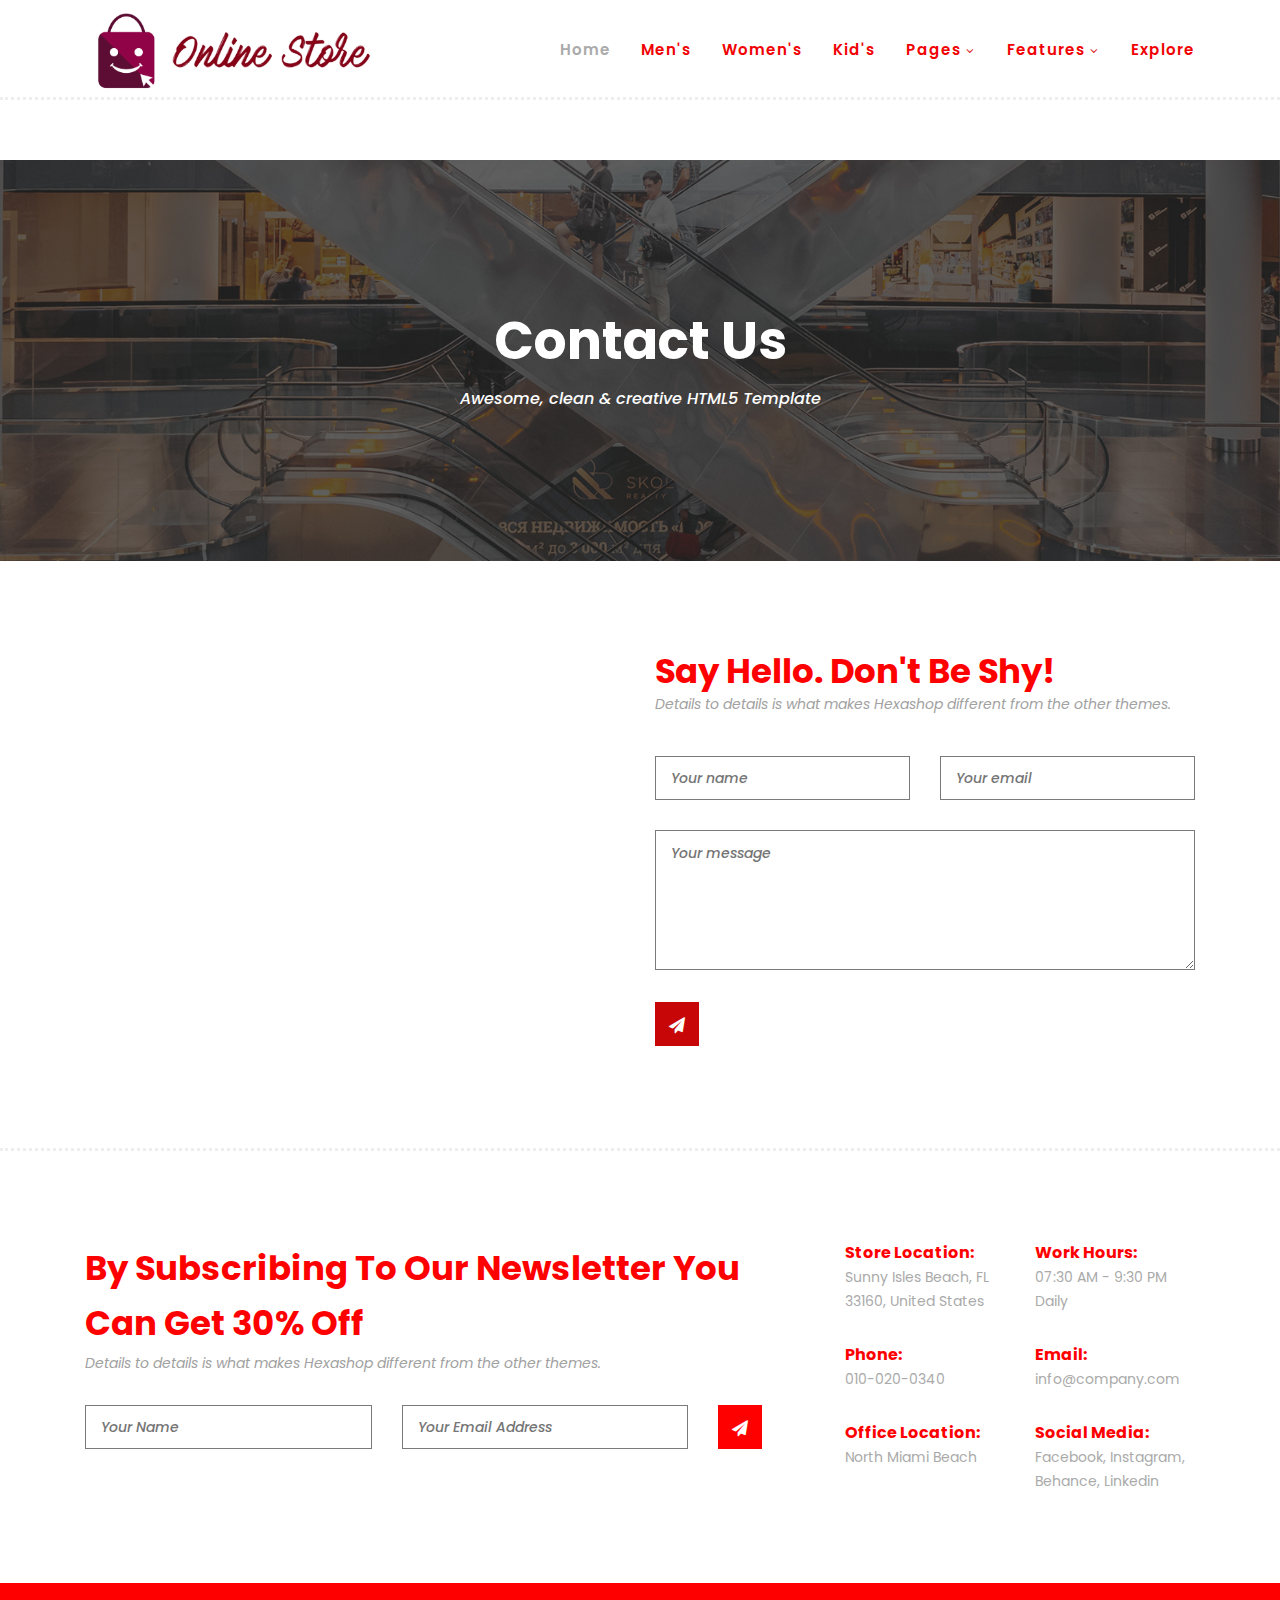
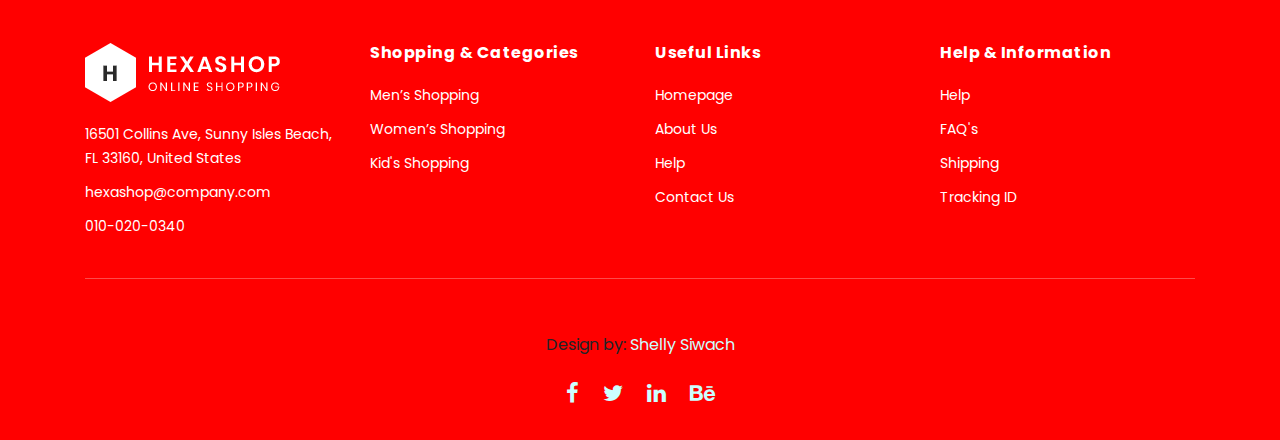
<file: E-commerce/contact.html>
<!DOCTYPE html>
<html lang="en">

  <head>

    <meta charset="utf-8">
    <meta name="viewport" content="width=device-width, initial-scale=1, shrink-to-fit=no">
    <meta name="description" content="">
    <meta name="author" content="">
    <link href="https://fonts.googleapis.com/css?family=Poppins:100,200,300,400,500,600,700,800,900&display=swap" rel="stylesheet">

    <title>Hexashop - Contact Page</title>


    <!-- Additional CSS Files -->
    <link rel="stylesheet" type="text/css" href="assets/css/bootstrap.min.css">

    <link rel="stylesheet" type="text/css" href="assets/css/font-awesome.css">

    <link rel="stylesheet" href="assets/css/templatemo-hexashop.css">

    <link rel="stylesheet" href="assets/css/owl-carousel.css">

    <link rel="stylesheet" href="assets/css/lightbox.css">

    </head>
    
    <body>
    
    <!-- ***** Preloader Start ***** -->
    <div id="preloader">
        <div class="jumper">
            <div></div>
            <div></div>
            <div></div>
        </div>
    </div>  

    
    
    <!-- ***** Header Area Start ***** -->
    <header class="header-area header-sticky">
        <div class="container">
            <div class="row">
                <div class="col-12">
                    <nav class="main-nav">
                        <!-- ***** Logo Start ***** -->
                        <a href="index.html" class="logo">
                            <img src="assets/images/logo.png" width="75px">
                            <img src="assets/images/site_name.png" width="205px">
                        </a>
                      
                        <!-- ***** Menu Start ***** -->
                        <ul class="nav">
                            <li class="scroll-to-section"><a href="index.html" class="active">Home</a></li>
                            <li class="scroll-to-section"><a href="index.html">Men's</a></li>
                            <li class="scroll-to-section"><a href="index.html">Women's</a></li>
                            <li class="scroll-to-section"><a href="index.html">Kid's</a></li>
                            <li class="submenu">
                                <a href="javascript:;">Pages</a>
                                <ul>
                                    <li><a href="about.html">About Us</a></li>
                                    <li><a href="products.html">Products</a></li>
                                    <li><a href="single-product.html">Single Product</a></li>
                                    <li><a href="contact.html">Contact Us</a></li>
                                </ul>
                            </li>
                            <li class="submenu">
                                <a href="javascript:;">Features</a>
                                <ul>
                                    <li><a href="#">Features Page 1</a></li>
                                    <li><a href="#">Features Page 2</a></li>
                                    <li><a href="#">Features Page 3</a></li>
                                    <li><a rel="nofollow" href="https://templatemo.com/page/4" target="_blank">Template Page 4</a></li>
                                </ul>
                            </li>
                            <li class="scroll-to-section"><a href="index.html">Explore</a></li>
                        </ul>        
                        <a class='menu-trigger'>
                            <span>Menu</span>
                        </a>
                      
                    </nav>
                </div>
            </div>
        </div>
    </header>


    <!-- ***** Main Banner Area Start ***** -->
    <div class="page-heading about-page-heading" id="top">
        <div class="container">
            <div class="row">
                <div class="col-lg-12">
                    <div class="inner-content">
                        <h2>Contact Us</h2>
                        <span>Awesome, clean &amp; creative HTML5 Template</span>
                    </div>
                </div>
            </div>
        </div>
    </div>


    <!-- ***** Contact Area Starts ***** -->
    <div class="contact-us">
        <div class="container">
            <div class="row">
                <div class="col-lg-6">
                    <div id="map">
                      <iframe src="https://www.google.com/maps/embed?pb=!1m18!1m12!1m3!1d90186.37207676383!2d-80.13495239500924!3d25.9317678710111!2m3!1f0!2f0!3f0!3m2!1i1024!2i768!4f13.1!3m3!1m2!1s0x88d9ad1877e4a82d%3A0xa891714787d1fb5e!2sPier%20Park!5e1!3m2!1sen!2sth!4v1637512439384!5m2!1sen!2sth" width="100%" height="400px" frameborder="0" style="border:0" allowfullscreen></iframe>
                      
                      
                    </div>
                </div>
                <div class="col-lg-6">
                    <div class="section-heading">
                        <h2>Say Hello. Don't Be Shy!</h2>
                        <span>Details to details is what makes Hexashop different from the other themes.</span>
                    </div>
                    <form id="contact" action="" method="post">
                        <div class="row">
                          <div class="col-lg-6">
                            <fieldset>
                              <input name="name" type="text" id="name" placeholder="Your name" required="">
                            </fieldset>
                          </div>
                          <div class="col-lg-6">
                            <fieldset>
                              <input name="email" type="text" id="email" placeholder="Your email" required="">
                            </fieldset>
                          </div>
                          <div class="col-lg-12">
                            <fieldset>
                              <textarea name="message" rows="6" id="message" placeholder="Your message" required=""></textarea>
                            </fieldset>
                          </div>
                          <div class="col-lg-12">
                            <fieldset>
                              <button type="submit" id="form-submit" class="main-dark-button"><i class="fa fa-paper-plane"></i></button>
                          </div>
                        </div>
                      </form>
                </div>
            </div>
        </div>
    </div>
  

    <!-- ***** Subscribe Area Starts ***** -->
    <div class="subscribe">
        <div class="container">
            <div class="row">
                <div class="col-lg-8">
                    <div class="section-heading">
                        <h2>By Subscribing To Our Newsletter You Can Get 30% Off</h2>
                        <span>Details to details is what makes Hexashop different from the other themes.</span>
                    </div>
                    <form id="subscribe" action="" method="get">
                        <div class="row">
                          <div class="col-lg-5">
                            <fieldset>
                              <input name="name" type="text" id="name" placeholder="Your Name" required="">
                            </fieldset>
                          </div>
                          <div class="col-lg-5">
                            <fieldset>
                              <input name="email" type="text" id="email" pattern="[^ @]*@[^ @]*" placeholder="Your Email Address" required="">
                            </fieldset>
                          </div>
                          <div class="col-lg-2">
                            <fieldset>
                              <button type="submit" id="form-submit" class="main-dark-button"><i class="fa fa-paper-plane"></i></button>
                            </fieldset>
                          </div>
                        </div>
                    </form>
                </div>
                <div class="col-lg-4">
                    <div class="row">
                        <div class="col-6">
                            <ul>
                                <li>Store Location:<br><span>Sunny Isles Beach, FL 33160, United States</span></li>
                                <li>Phone:<br><span>010-020-0340</span></li>
                                <li>Office Location:<br><span>North Miami Beach</span></li>
                            </ul>
                        </div>
                        <div class="col-6">
                            <ul>
                                <li>Work Hours:<br><span>07:30 AM - 9:30 PM Daily</span></li>
                                <li>Email:<br><span>info@company.com</span></li>
                                <li>Social Media:<br><span><a href="#">Facebook</a>, <a href="#">Instagram</a>, <a href="#">Behance</a>, <a href="#">Linkedin</a></span></li>
                            </ul>
                        </div>
                    </div>
                </div>
            </div>
        </div>
    </div>


    <!-- ***** Footer Start ***** -->
    <footer>
        <div class="container">
            <div class="row">
                <div class="col-lg-3">
                    <div class="first-item">
                        <div class="logo">
                            <img src="assets/images/white-logo.png" alt="hexashop ecommerce templatemo">
                        </div>
                        <ul>
                            <li><a href="#">16501 Collins Ave, Sunny Isles Beach, FL 33160, United States</a></li>
                            <li><a href="#">hexashop@company.com</a></li>
                            <li><a href="#">010-020-0340</a></li>
                        </ul>
                    </div>
                </div>
                <div class="col-lg-3">
                    <h4>Shopping &amp; Categories</h4>
                    <ul>
                        <li><a href="#">Men’s Shopping</a></li>
                        <li><a href="#">Women’s Shopping</a></li>
                        <li><a href="#">Kid's Shopping</a></li>
                    </ul>
                </div>
                <div class="col-lg-3">
                    <h4>Useful Links</h4>
                    <ul>
                        <li><a href="#">Homepage</a></li>
                        <li><a href="#">About Us</a></li>
                        <li><a href="#">Help</a></li>
                        <li><a href="#">Contact Us</a></li>
                    </ul>
                </div>
                <div class="col-lg-3">
                    <h4>Help &amp; Information</h4>
                    <ul>
                        <li><a href="#">Help</a></li>
                        <li><a href="#">FAQ's</a></li>
                        <li><a href="#">Shipping</a></li>
                        <li><a href="#">Tracking ID</a></li>
                    </ul>
                </div>
                <div class="col-lg-12">
                    <div class="under-footer">
                        <p></p>
                        
                        <br>Design by: <a href="#" target="_parent" title="">Shelly Siwach</a></p>
                        <ul>
                            <li><a href="#"><i class="fa fa-facebook"></i></a></li>
                            <li><a href="#"><i class="fa fa-twitter"></i></a></li>
                            <li><a href="#"><i class="fa fa-linkedin"></i></a></li>
                            <li><a href="#"><i class="fa fa-behance"></i></a></li>
                        </ul>
                    </div>
                </div>
            </div>
        </div>
    </footer>
    

    <!-- jQuery -->
    <script src="assets/js/jquery-2.1.0.min.js"></script>

    <!-- Bootstrap -->
    <script src="assets/js/popper.js"></script>
    <script src="assets/js/bootstrap.min.js"></script>

    <!-- Plugins -->
    <script src="assets/js/owl-carousel.js"></script>
    <script src="assets/js/accordions.js"></script>
    <script src="assets/js/datepicker.js"></script>
    <script src="assets/js/scrollreveal.min.js"></script>
    <script src="assets/js/waypoints.min.js"></script>
    <script src="assets/js/jquery.counterup.min.js"></script>
    <script src="assets/js/imgfix.min.js"></script> 
    <script src="assets/js/slick.js"></script> 
    <script src="assets/js/lightbox.js"></script> 
    <script src="assets/js/isotope.js"></script> 
    
    <!-- Global Init -->
    <script src="assets/js/custom.js"></script>

    <script>

        $(function() {
            var selectedClass = "";
            $("p").click(function(){
            selectedClass = $(this).attr("data-rel");
            $("#portfolio").fadeTo(50, 0.1);
                $("#portfolio div").not("."+selectedClass).fadeOut();
            setTimeout(function() {
              $("."+selectedClass).fadeIn();
              $("#portfolio").fadeTo(50, 1);
            }, 500);
                
            });
        });

    </script>

  </body>

</html>
</file>
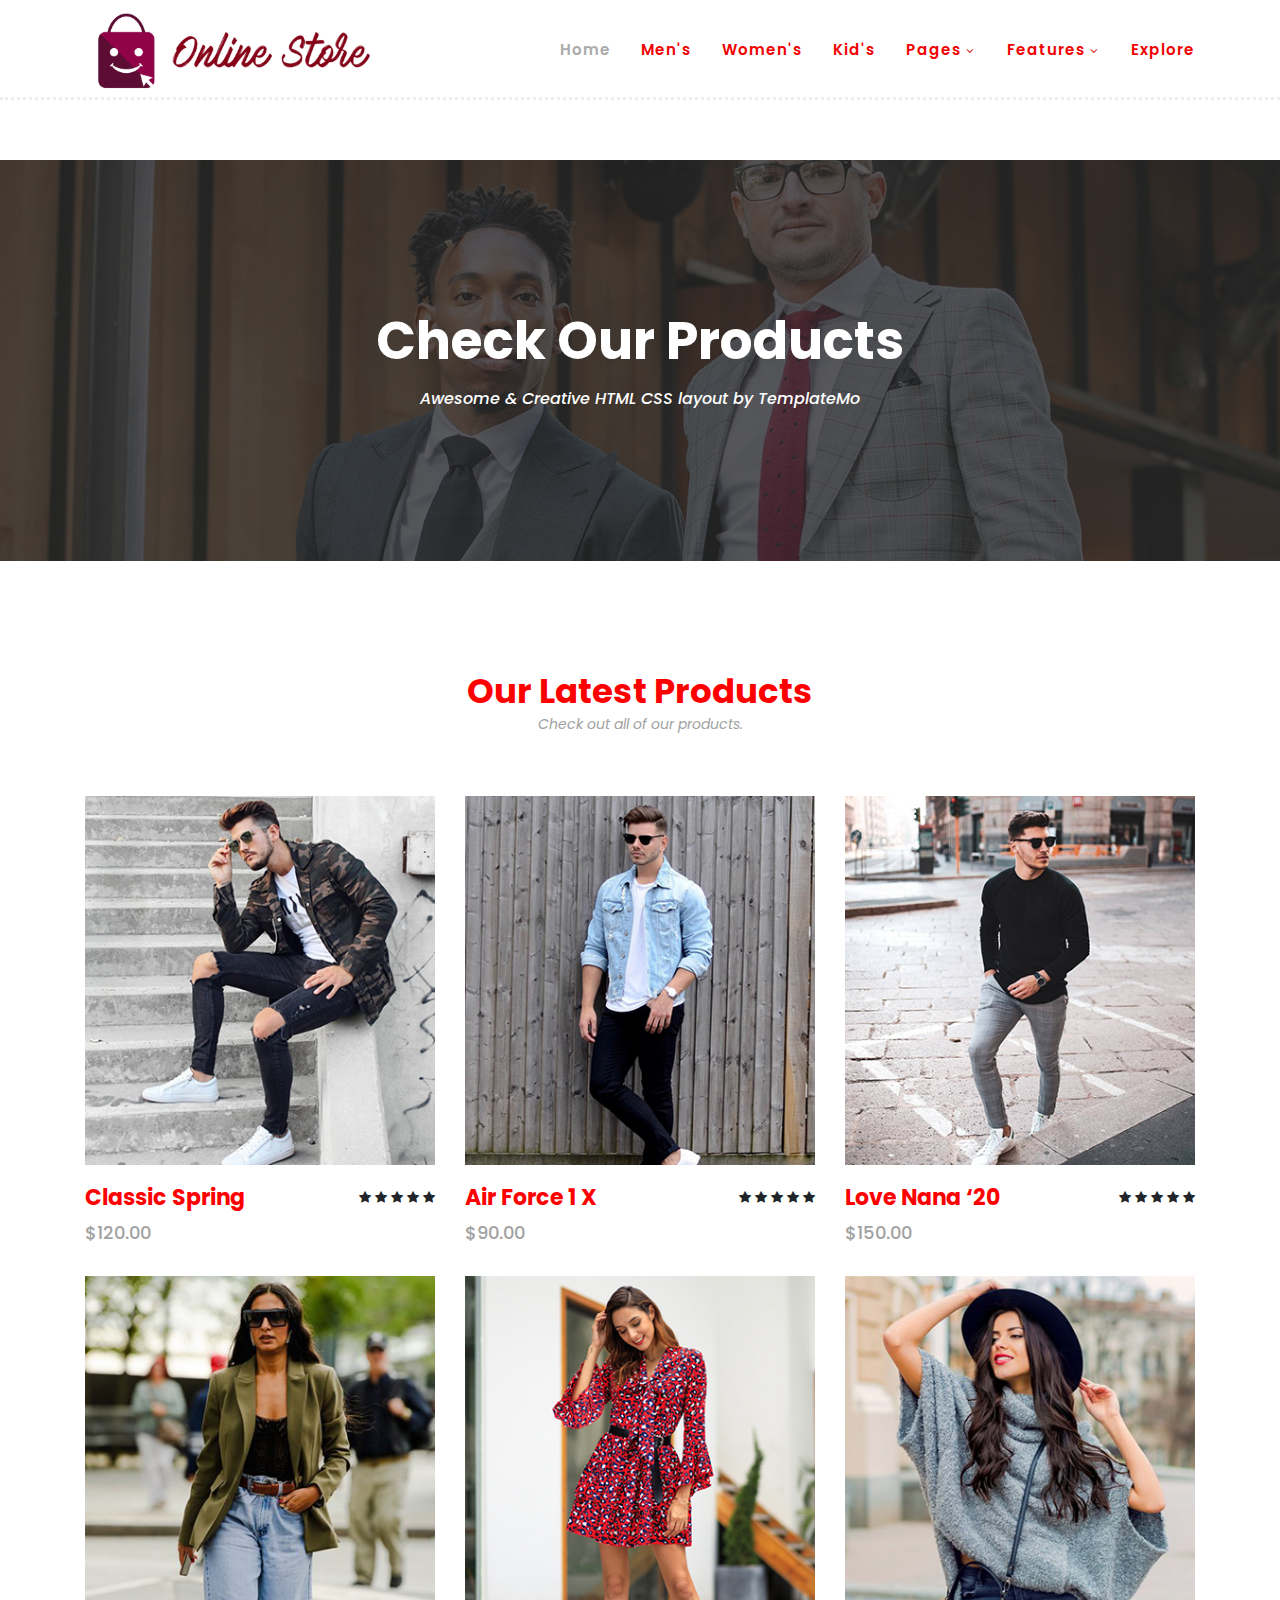
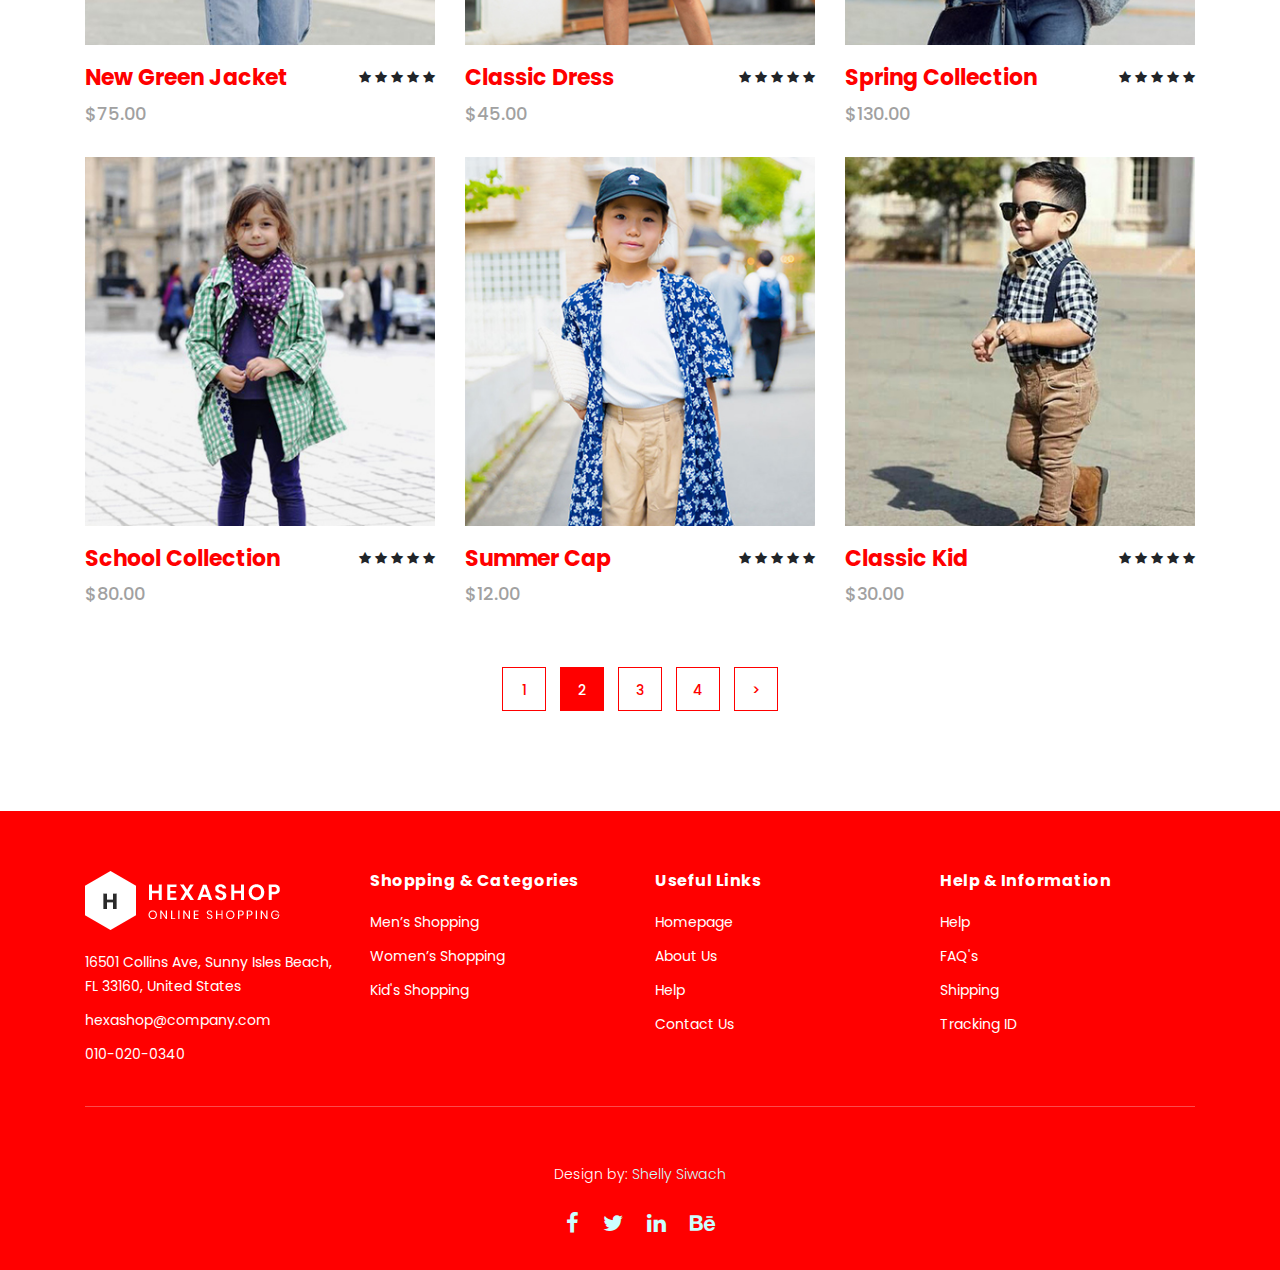
<file: E-commerce/products.html>
<!DOCTYPE html>
<html lang="en">

  <head>

    <meta charset="utf-8">
    <meta name="viewport" content="width=device-width, initial-scale=1, shrink-to-fit=no">
    <meta name="description" content="">
    <meta name="author" content="">
    <link href="https://fonts.googleapis.com/css?family=Poppins:100,200,300,400,500,600,700,800,900&display=swap" rel="stylesheet">

    <title>Hexashop - Product Listing Page</title>


    <!-- Additional CSS Files -->
    <link rel="stylesheet" type="text/css" href="assets/css/bootstrap.min.css">

    <link rel="stylesheet" type="text/css" href="assets/css/font-awesome.css">

    <link rel="stylesheet" href="assets/css/templatemo-hexashop.css">

    <link rel="stylesheet" href="assets/css/owl-carousel.css">

    <link rel="stylesheet" href="assets/css/lightbox.css">

    </head>
    
    <body>
    
    <!-- ***** Preloader Start ***** -->
    <div id="preloader">
        <div class="jumper">
            <div></div>
            <div></div>
            <div></div>
        </div>
    </div>  
    
    
    
    <!-- ***** Header Area Start ***** -->
    <header class="header-area header-sticky">
        <div class="container">
            <div class="row">
                <div class="col-12">
                    <nav class="main-nav">
                        <!-- ***** Logo Start ***** -->
                        <a href="index.html" class="logo">
                            <img src="assets/images/logo.png" width="75px">
                            <img src="assets/images/site_name.png" width="205px">
                        </a>
      
                        <!-- ***** Menu Start ***** -->
                        <ul class="nav">
                            <li class="scroll-to-section"><a href="index.html" class="active">Home</a></li>
                            <li class="scroll-to-section"><a href="index.html">Men's</a></li>
                            <li class="scroll-to-section"><a href="index.html">Women's</a></li>
                            <li class="scroll-to-section"><a href="index.html">Kid's</a></li>
                            <li class="submenu">
                                <a href="javascript:;">Pages</a>
                                <ul>
                                    <li><a href="about.html">About Us</a></li>
                                    <li><a href="products.html">Products</a></li>
                                    <li><a href="single-product.html">Single Product</a></li>
                                    <li><a href="contact.html">Contact Us</a></li>
                                </ul>
                            </li>
                            <li class="submenu">
                                <a href="javascript:;">Features</a>
                                <ul>
                                    <li><a href="#">Features Page 1</a></li>
                                    <li><a href="#">Features Page 2</a></li>
                                    <li><a href="#">Features Page 3</a></li>
                                    <li><a rel="nofollow" href="https://templatemo.com/page/4" target="_blank">Template Page 4</a></li>
                                </ul>
                            </li>
                            <li class="scroll-to-section"><a href="index.html">Explore</a></li>
                        </ul>        
                        <a class='menu-trigger'>
                            <span>Menu</span>
                        </a>
                   
                    </nav>
                </div>
            </div>
        </div>
    </header>


    <!-- ***** Main Banner Area Start ***** -->
    <div class="page-heading" id="top">
        <div class="container">
            <div class="row">
                <div class="col-lg-12">
                    <div class="inner-content">
                        <h2>Check Our Products</h2>
                        <span>Awesome &amp; Creative HTML CSS layout by TemplateMo</span>
                    </div>
                </div>
            </div>
        </div>
    </div>



    <!-- ***** Products Area Starts ***** -->
    <section class="section" id="products">
        <div class="container">
            <div class="row">
                <div class="col-lg-12">
                    <div class="section-heading">
                        <h2>Our Latest Products</h2>
                        <span>Check out all of our products.</span>
                    </div>
                </div>
            </div>
        </div>
        <div class="container">
            <div class="row">
                <div class="col-lg-4">
                    <div class="item">
                        <div class="thumb">
                            <div class="hover-content">
                                <ul>
                                    <li><a href="single-product.html"><i class="fa fa-eye"></i></a></li>
                                    <li><a href="single-product.html"><i class="fa fa-star"></i></a></li>
                                    <li><a href="single-product.html"><i class="fa fa-shopping-cart"></i></a></li>
                                </ul>
                            </div>
                            <img src="assets/images/men-01.jpg" alt="">
                        </div>
                        <div class="down-content">
                            <h4>Classic Spring</h4>
                            <span>$120.00</span>
                            <ul class="stars">
                                <li><i class="fa fa-star"></i></li>
                                <li><i class="fa fa-star"></i></li>
                                <li><i class="fa fa-star"></i></li>
                                <li><i class="fa fa-star"></i></li>
                                <li><i class="fa fa-star"></i></li>
                            </ul>
                        </div>
                    </div>
                </div>
                <div class="col-lg-4">
                    <div class="item">
                        <div class="thumb">
                            <div class="hover-content">
                                <ul>
                                    <li><a href="single-product.html"><i class="fa fa-eye"></i></a></li>
                                    <li><a href="single-product.html"><i class="fa fa-star"></i></a></li>
                                    <li><a href="single-product.html"><i class="fa fa-shopping-cart"></i></a></li>
                                </ul>
                            </div>
                            <img src="assets/images/men-02.jpg" alt="">
                        </div>
                        <div class="down-content">
                            <h4>Air Force 1 X</h4>
                            <span>$90.00</span>
                            <ul class="stars">
                                <li><i class="fa fa-star"></i></li>
                                <li><i class="fa fa-star"></i></li>
                                <li><i class="fa fa-star"></i></li>
                                <li><i class="fa fa-star"></i></li>
                                <li><i class="fa fa-star"></i></li>
                            </ul>
                        </div>
                    </div>
                </div>
                <div class="col-lg-4">
                    <div class="item">
                        <div class="thumb">
                            <div class="hover-content">
                                <ul>
                                    <li><a href="single-product.html"><i class="fa fa-eye"></i></a></li>
                                    <li><a href="single-product.html"><i class="fa fa-star"></i></a></li>
                                    <li><a href="single-product.html"><i class="fa fa-shopping-cart"></i></a></li>
                                </ul>
                            </div>
                            <img src="assets/images/men-03.jpg" alt="">
                        </div>
                        <div class="down-content">
                            <h4>Love Nana ‘20</h4>
                            <span>$150.00</span>
                            <ul class="stars">
                                <li><i class="fa fa-star"></i></li>
                                <li><i class="fa fa-star"></i></li>
                                <li><i class="fa fa-star"></i></li>
                                <li><i class="fa fa-star"></i></li>
                                <li><i class="fa fa-star"></i></li>
                            </ul>
                        </div>
                    </div>
                </div>
                <div class="col-lg-4">
                    <div class="item">
                        <div class="thumb">
                            <div class="hover-content">
                                <ul>
                                    <li><a href="single-product.html"><i class="fa fa-eye"></i></a></li>
                                    <li><a href="single-product.html"><i class="fa fa-star"></i></a></li>
                                    <li><a href="single-product.html"><i class="fa fa-shopping-cart"></i></a></li>
                                </ul>
                            </div>
                            <img src="assets/images/women-01.jpg" alt="">
                        </div>
                        <div class="down-content">
                            <h4>New Green Jacket</h4>
                            <span>$75.00</span>
                            <ul class="stars">
                                <li><i class="fa fa-star"></i></li>
                                <li><i class="fa fa-star"></i></li>
                                <li><i class="fa fa-star"></i></li>
                                <li><i class="fa fa-star"></i></li>
                                <li><i class="fa fa-star"></i></li>
                            </ul>
                        </div>
                    </div>
                </div>
                <div class="col-lg-4">
                    <div class="item">
                        <div class="thumb">
                            <div class="hover-content">
                                <ul>
                                    <li><a href="single-product.html"><i class="fa fa-eye"></i></a></li>
                                    <li><a href="single-product.html"><i class="fa fa-star"></i></a></li>
                                    <li><a href="single-product.html"><i class="fa fa-shopping-cart"></i></a></li>
                                </ul>
                            </div>
                            <img src="assets/images/women-02.jpg" alt="">
                        </div>
                        <div class="down-content">
                            <h4>Classic Dress</h4>
                            <span>$45.00</span>
                            <ul class="stars">
                                <li><i class="fa fa-star"></i></li>
                                <li><i class="fa fa-star"></i></li>
                                <li><i class="fa fa-star"></i></li>
                                <li><i class="fa fa-star"></i></li>
                                <li><i class="fa fa-star"></i></li>
                            </ul>
                        </div>
                    </div>
                </div>
                <div class="col-lg-4">
                    <div class="item">
                        <div class="thumb">
                            <div class="hover-content">
                                <ul>
                                    <li><a href="single-product.html"><i class="fa fa-eye"></i></a></li>
                                    <li><a href="single-product.html"><i class="fa fa-star"></i></a></li>
                                    <li><a href="single-product.html"><i class="fa fa-shopping-cart"></i></a></li>
                                </ul>
                            </div>
                            <img src="assets/images/women-03.jpg" alt="">
                        </div>
                        <div class="down-content">
                            <h4>Spring Collection</h4>
                            <span>$130.00</span>
                            <ul class="stars">
                                <li><i class="fa fa-star"></i></li>
                                <li><i class="fa fa-star"></i></li>
                                <li><i class="fa fa-star"></i></li>
                                <li><i class="fa fa-star"></i></li>
                                <li><i class="fa fa-star"></i></li>
                            </ul>
                        </div>
                    </div>
                </div>
                <div class="col-lg-4">
                    <div class="item">
                        <div class="thumb">
                            <div class="hover-content">
                                <ul>
                                    <li><a href="single-product.html"><i class="fa fa-eye"></i></a></li>
                                    <li><a href="single-product.html"><i class="fa fa-star"></i></a></li>
                                    <li><a href="single-product.html"><i class="fa fa-shopping-cart"></i></a></li>
                                </ul>
                            </div>
                            <img src="assets/images/kid-01.jpg" alt="">
                        </div>
                        <div class="down-content">
                            <h4>School Collection</h4>
                            <span>$80.00</span>
                            <ul class="stars">
                                <li><i class="fa fa-star"></i></li>
                                <li><i class="fa fa-star"></i></li>
                                <li><i class="fa fa-star"></i></li>
                                <li><i class="fa fa-star"></i></li>
                                <li><i class="fa fa-star"></i></li>
                            </ul>
                        </div>
                    </div>
                </div>
                <div class="col-lg-4">
                    <div class="item">
                        <div class="thumb">
                            <div class="hover-content">
                                <ul>
                                    <li><a href="single-product.html"><i class="fa fa-eye"></i></a></li>
                                    <li><a href="single-product.html"><i class="fa fa-star"></i></a></li>
                                    <li><a href="single-product.html"><i class="fa fa-shopping-cart"></i></a></li>
                                </ul>
                            </div>
                            <img src="assets/images/kid-02.jpg" alt="">
                        </div>
                        <div class="down-content">
                            <h4>Summer Cap</h4>
                            <span>$12.00</span>
                            <ul class="stars">
                                <li><i class="fa fa-star"></i></li>
                                <li><i class="fa fa-star"></i></li>
                                <li><i class="fa fa-star"></i></li>
                                <li><i class="fa fa-star"></i></li>
                                <li><i class="fa fa-star"></i></li>
                            </ul>
                        </div>
                    </div>
                </div>
                <div class="col-lg-4">
                    <div class="item">
                        <div class="thumb">
                            <div class="hover-content">
                                <ul>
                                    <li><a href="single-product.html"><i class="fa fa-eye"></i></a></li>
                                    <li><a href="single-product.html"><i class="fa fa-star"></i></a></li>
                                    <li><a href="single-product.html"><i class="fa fa-shopping-cart"></i></a></li>
                                </ul>
                            </div>
                            <img src="assets/images/kid-03.jpg" alt="">
                        </div>
                        <div class="down-content">
                            <h4>Classic Kid</h4>
                            <span>$30.00</span>
                            <ul class="stars">
                                <li><i class="fa fa-star"></i></li>
                                <li><i class="fa fa-star"></i></li>
                                <li><i class="fa fa-star"></i></li>
                                <li><i class="fa fa-star"></i></li>
                                <li><i class="fa fa-star"></i></li>
                            </ul>
                        </div>
                    </div>
                </div>
                <div class="col-lg-12">
                    <div class="pagination">
                        <ul>
                            <li>
                                <a href="#">1</a>
                            </li>
                            <li class="active">
                                <a href="#">2</a>
                            </li>
                            <li>
                                <a href="#">3</a>
                            </li>
                            <li>
                                <a href="#">4</a>
                            </li>
                            <li>
                                <a href="#">></a>
                            </li>
                        </ul>
                    </div>
                </div>
            </div>
        </div>
    </section>

    
    <!-- ***** Footer Start ***** -->
    <footer>
        <div class="container">
            <div class="row">
                <div class="col-lg-3">
                    <div class="first-item">
                        <div class="logo">
                            <img src="assets/images/white-logo.png" alt="hexashop ecommerce templatemo">
                        </div>
                        <ul>
                            <li><a href="#">16501 Collins Ave, Sunny Isles Beach, FL 33160, United States</a></li>
                            <li><a href="#">hexashop@company.com</a></li>
                            <li><a href="#">010-020-0340</a></li>
                        </ul>
                    </div>
                </div>
                <div class="col-lg-3">
                    <h4>Shopping &amp; Categories</h4>
                    <ul>
                        <li><a href="#">Men’s Shopping</a></li>
                        <li><a href="#">Women’s Shopping</a></li>
                        <li><a href="#">Kid's Shopping</a></li>
                    </ul>
                </div>
                <div class="col-lg-3">
                    <h4>Useful Links</h4>
                    <ul>
                        <li><a href="#">Homepage</a></li>
                        <li><a href="#">About Us</a></li>
                        <li><a href="#">Help</a></li>
                        <li><a href="#">Contact Us</a></li>
                    </ul>
                </div>
                <div class="col-lg-3">
                    <h4>Help &amp; Information</h4>
                    <ul>
                        <li><a href="#">Help</a></li>
                        <li><a href="#">FAQ's</a></li>
                        <li><a href="#">Shipping</a></li>
                        <li><a href="#">Tracking ID</a></li>
                    </ul>
                </div>
                <div class="col-lg-12">
                    <div class="under-footer">
                        <p>
                        
                        <br>Design by: <a href="#" target="_parent" title="">Shelly Siwach</a></p>
                        <ul>
                            <li><a href="#"><i class="fa fa-facebook"></i></a></li>
                            <li><a href="#"><i class="fa fa-twitter"></i></a></li>
                            <li><a href="#"><i class="fa fa-linkedin"></i></a></li>
                            <li><a href="#"><i class="fa fa-behance"></i></a></li>
                        </ul>
                    </div>
                </div>
            </div>
        </div>
    </footer>
    

    <!-- jQuery -->
    <script src="assets/js/jquery-2.1.0.min.js"></script>

    <!-- Bootstrap -->
    <script src="assets/js/popper.js"></script>
    <script src="assets/js/bootstrap.min.js"></script>

    <!-- Plugins -->
    <script src="assets/js/owl-carousel.js"></script>
    <script src="assets/js/accordions.js"></script>
    <script src="assets/js/datepicker.js"></script>
    <script src="assets/js/scrollreveal.min.js"></script>
    <script src="assets/js/waypoints.min.js"></script>
    <script src="assets/js/jquery.counterup.min.js"></script>
    <script src="assets/js/imgfix.min.js"></script> 
    <script src="assets/js/slick.js"></script> 
    <script src="assets/js/lightbox.js"></script> 
    <script src="assets/js/isotope.js"></script> 
    
    <!-- Global Init -->
    <script src="assets/js/custom.js"></script>

    <script>

        $(function() {
            var selectedClass = "";
            $("p").click(function(){
            selectedClass = $(this).attr("data-rel");
            $("#portfolio").fadeTo(50, 0.1);
                $("#portfolio div").not("."+selectedClass).fadeOut();
            setTimeout(function() {
              $("."+selectedClass).fadeIn();
              $("#portfolio").fadeTo(50, 1);
            }, 500);
                
            });
        });

    </script>

  </body>

</html>
</file>
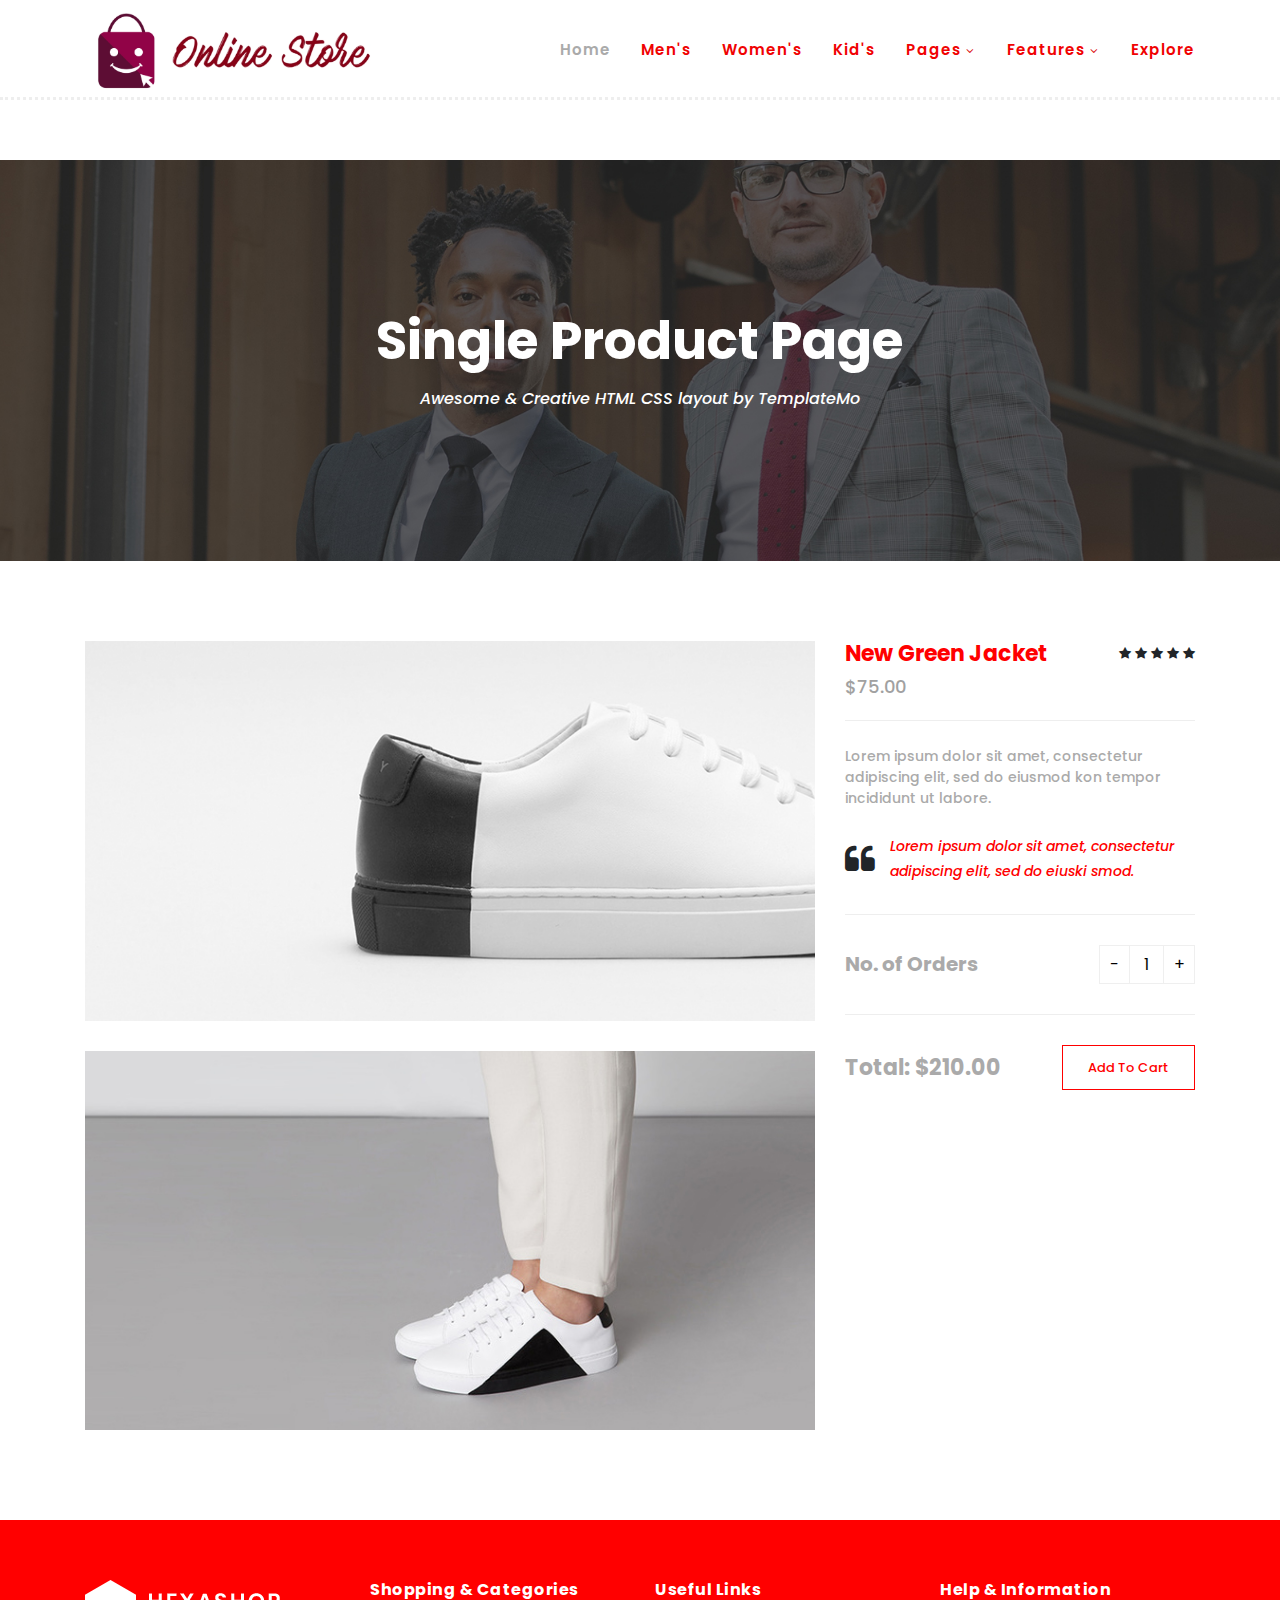
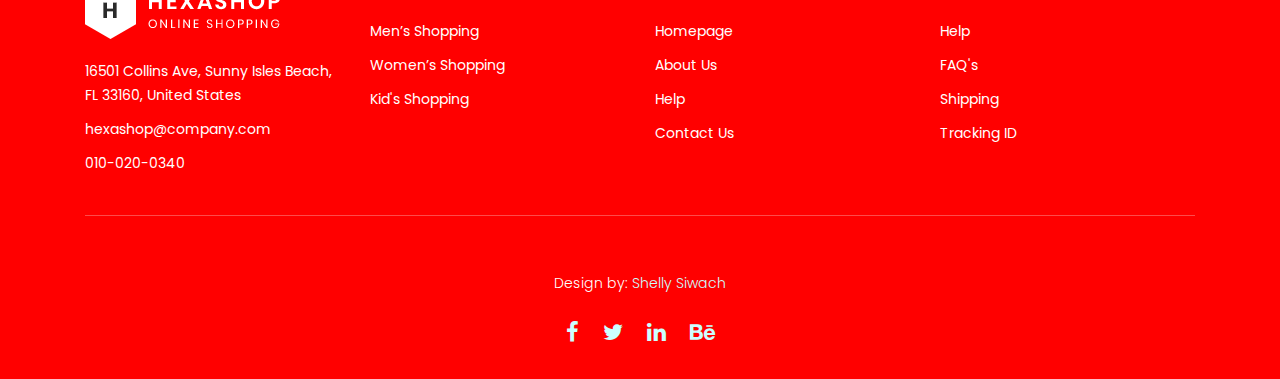
<file: E-commerce/single-product.html>
<!DOCTYPE html>
<html lang="en">

  <head>

    <meta charset="utf-8">
    <meta name="viewport" content="width=device-width, initial-scale=1, shrink-to-fit=no">
    <meta name="description" content="">
    <meta name="author" content="">
    <link href="https://fonts.googleapis.com/css?family=Poppins:100,200,300,400,500,600,700,800,900&display=swap" rel="stylesheet">

    <title>Hexashop - Product Detail Page</title>


    <!-- Additional CSS Files -->
    <link rel="stylesheet" type="text/css" href="assets/css/bootstrap.min.css">

    <link rel="stylesheet" type="text/css" href="assets/css/font-awesome.css">

    <link rel="stylesheet" href="assets/css/templatemo-hexashop.css">

    <link rel="stylesheet" href="assets/css/owl-carousel.css">

    <link rel="stylesheet" href="assets/css/lightbox.css">


    </head>
    
    <body>
    
    <!-- ***** Preloader Start ***** -->
    <div id="preloader">
        <div class="jumper">
            <div></div>
            <div></div>
            <div></div>
        </div>
    </div>  
  
    
    
    <!-- ***** Header Area Start ***** -->
    <header class="header-area header-sticky">
        <div class="container">
            <div class="row">
                <div class="col-12">
                    <nav class="main-nav">
                        <!-- ***** Logo Start ***** -->
                        <a href="index.html" class="logo">
                            <img src="assets/images/logo.png" width="75px">
                            <img src="assets/images/site_name.png" width="205px">
                        </a>
                       
                        <!-- ***** Menu Start ***** -->
                        <ul class="nav">
                            <li class="scroll-to-section"><a href="index.html" class="active">Home</a></li>
                            <li class="scroll-to-section"><a href="index.html">Men's</a></li>
                            <li class="scroll-to-section"><a href="index.html">Women's</a></li>
                            <li class="scroll-to-section"><a href="index.html">Kid's</a></li>
                            <li class="submenu">
                                <a href="javascript:;">Pages</a>
                                <ul>
                                    <li><a href="about.html">About Us</a></li>
                                    <li><a href="products.html">Products</a></li>
                                    <li><a href="single-product.html">Single Product</a></li>
                                    <li><a href="contact.html">Contact Us</a></li>
                                </ul>
                            </li>
                            <li class="submenu">
                                <a href="javascript:;">Features</a>
                                <ul>
                                    <li><a href="#">Features Page 1</a></li>
                                    <li><a href="#">Features Page 2</a></li>
                                    <li><a href="#">Features Page 3</a></li>
                                    <li><a rel="nofollow" href="https://templatemo.com/page/4" target="_blank">Template Page 4</a></li>
                                </ul>
                            </li>
                            <li class="scroll-to-section"><a href="index.html">Explore</a></li>
                        </ul>        
                        <a class='menu-trigger'>
                            <span>Menu</span>
                        </a>
                     
                    </nav>
                </div>
            </div>
        </div>
    </header>


    <!-- ***** Main Banner Area Start ***** -->
    <div class="page-heading" id="top">
        <div class="container">
            <div class="row">
                <div class="col-lg-12">
                    <div class="inner-content">
                        <h2>Single Product Page</h2>
                        <span>Awesome &amp; Creative HTML CSS layout by TemplateMo</span>
                    </div>
                </div>
            </div>
        </div>
    </div>



    <!-- ***** Product Area Starts ***** -->
    <section class="section" id="product">
        <div class="container">
            <div class="row">
                <div class="col-lg-8">
                <div class="left-images">
                    <img src="assets/images/single-product-01.jpg" alt="">
                    <img src="assets/images/single-product-02.jpg" alt="">
                </div>
            </div>
            <div class="col-lg-4">
                <div class="right-content">
                    <h4>New Green Jacket</h4>
                    <span class="price">$75.00</span>
                    <ul class="stars">
                        <li><i class="fa fa-star"></i></li>
                        <li><i class="fa fa-star"></i></li>
                        <li><i class="fa fa-star"></i></li>
                        <li><i class="fa fa-star"></i></li>
                        <li><i class="fa fa-star"></i></li>
                    </ul>
                    <span>Lorem ipsum dolor sit amet, consectetur adipiscing elit, sed do eiusmod kon tempor incididunt ut labore.</span>
                    <div class="quote">
                        <i class="fa fa-quote-left"></i><p>Lorem ipsum dolor sit amet, consectetur adipiscing elit, sed do eiuski smod.</p>
                    </div>
                    <div class="quantity-content">
                        <div class="left-content">
                            <h6>No. of Orders</h6>
                        </div>
                        <div class="right-content">
                            <div class="quantity buttons_added">
                                <input type="button" value="-" class="minus"><input type="number" step="1" min="1" max="" name="quantity" value="1" title="Qty" class="input-text qty text" size="4" pattern="" inputmode=""><input type="button" value="+" class="plus">
                            </div>
                        </div>
                    </div>
                    <div class="total">
                        <h4>Total: $210.00</h4>
                        <div class="main-border-button"><a href="#">Add To Cart</a></div>
                    </div>
                </div>
            </div>
            </div>
        </div>
    </section>

    
    <!-- ***** Footer Start ***** -->
    <footer>
        <div class="container">
            <div class="row">
                <div class="col-lg-3">
                    <div class="first-item">
                        <div class="logo">
                            <img src="assets/images/white-logo.png" alt="hexashop ecommerce templatemo">
                        </div>
                        <ul>
                            <li><a href="#">16501 Collins Ave, Sunny Isles Beach, FL 33160, United States</a></li>
                            <li><a href="#">hexashop@company.com</a></li>
                            <li><a href="#">010-020-0340</a></li>
                        </ul>
                    </div>
                </div>
                <div class="col-lg-3">
                    <h4>Shopping &amp; Categories</h4>
                    <ul>
                        <li><a href="#">Men’s Shopping</a></li>
                        <li><a href="#">Women’s Shopping</a></li>
                        <li><a href="#">Kid's Shopping</a></li>
                    </ul>
                </div>
                <div class="col-lg-3">
                    <h4>Useful Links</h4>
                    <ul>
                        <li><a href="#">Homepage</a></li>
                        <li><a href="#">About Us</a></li>
                        <li><a href="#">Help</a></li>
                        <li><a href="#">Contact Us</a></li>
                    </ul>
                </div>
                <div class="col-lg-3">
                    <h4>Help &amp; Information</h4>
                    <ul>
                        <li><a href="#">Help</a></li>
                        <li><a href="#">FAQ's</a></li>
                        <li><a href="#">Shipping</a></li>
                        <li><a href="#">Tracking ID</a></li>
                    </ul>
                </div>
                <div class="col-lg-12">
                    <div class="under-footer">
                        <p>
                        
                        <br>Design by: <a href="#" target="_parent" title="">Shelly Siwach</a></p>
                        <ul>
                            <li><a href="#"><i class="fa fa-facebook"></i></a></li>
                            <li><a href="#"><i class="fa fa-twitter"></i></a></li>
                            <li><a href="#"><i class="fa fa-linkedin"></i></a></li>
                            <li><a href="#"><i class="fa fa-behance"></i></a></li>
                        </ul>
                    </div>
                </div>
            </div>
        </div>
    </footer>
    

    <!-- jQuery -->
    <script src="assets/js/jquery-2.1.0.min.js"></script>

    <!-- Bootstrap -->
    <script src="assets/js/popper.js"></script>
    <script src="assets/js/bootstrap.min.js"></script>

    <!-- Plugins -->
    <script src="assets/js/owl-carousel.js"></script>
    <script src="assets/js/accordions.js"></script>
    <script src="assets/js/datepicker.js"></script>
    <script src="assets/js/scrollreveal.min.js"></script>
    <script src="assets/js/waypoints.min.js"></script>
    <script src="assets/js/jquery.counterup.min.js"></script>
    <script src="assets/js/imgfix.min.js"></script> 
    <script src="assets/js/slick.js"></script> 
    <script src="assets/js/lightbox.js"></script> 
    <script src="assets/js/isotope.js"></script> 
    <script src="assets/js/quantity.js"></script>
    
    <!-- Global Init -->
    <script src="assets/js/custom.js"></script>

    <script>

        $(function() {
            var selectedClass = "";
            $("p").click(function(){
            selectedClass = $(this).attr("data-rel");
            $("#portfolio").fadeTo(50, 0.1);
                $("#portfolio div").not("."+selectedClass).fadeOut();
            setTimeout(function() {
              $("."+selectedClass).fadeIn();
              $("#portfolio").fadeTo(50, 1);
            }, 500);
                
            });
        });

    </script>

  </body>

</html>
</file>
<file: E-commerce/assets/css/templatemo-hexashop.css>
@import url("https://fonts.googleapis.com/css?family=Poppins:100,200,300,400,500,600,700,800,900");
 

html, body, div, span, applet, object, iframe, h1, h2, h3, h4, h5, h6, p, blockquote, div
pre, a, abbr, acronym, address, big, cite, code, del, dfn, em, font, img, ins, kbd, q,
s, samp, small, strike, strong, sub, sup, tt, var, b, u, i, center, dl, dt, dd, ol, ul, li,
figure, header, nav, section, article, aside, footer, figcaption {
  margin: 0;
  padding: 0;
  border: 0;
  outline: 0;
}

.clearfix:after {
  content: ".";
  display: block;
  clear: both;
  visibility: hidden;
  line-height: 0;
  height: 0;
}

.clearfix {
  display: inline-block;
}

html[xmlns] .clearfix {
  display: block;
}

* html .clearfix {
  height: 1%;
}

ul, li {
  padding: 0;
  margin: 0;
  list-style: none;
}

header, nav, section, article, aside, footer, hgroup {
  display: block;
}

* {
  box-sizing: border-box;
}

html, body {
  font-family: 'Poppins', sans-serif;
  font-weight: 400;

  background-color: #fff;
  font-size: 16px;
  -ms-text-size-adjust: 100%;
  -webkit-font-smoothing: antialiased;
  -moz-osx-font-smoothing: grayscale;
}

a {
  text-decoration: none !important;
}

h1, h2, h3, h4, h5, h6 {
  margin-top: 0px;
  margin-bottom: 0px;
}

ul {
  margin-bottom: 0px;
}

p {
  font-size: 14px;
  line-height: 25px;
  color: #c50707;
}

/* 
---------------------------------------------
global styles
--------------------------------------------- 
*/
html,
body {
  background: #fff;
  font-family: 'Poppins', sans-serif;
}

::selection {
  background: #eb0000;
  color: #fff;
}

::-moz-selection {
  background: #cf0000;
  color: #fff;
}

@media (max-width: 991px) {
  html, body {
    overflow-x: hidden;
  }
  .mobile-top-fix {
    margin-top: 30px;
    margin-bottom: 0px;
  }
  .mobile-bottom-fix {
    margin-bottom: 30px;
  }
  .mobile-bottom-fix-big {
    margin-bottom: 60px;
  }
}

.main-border-button a {
  font-size: 13px;
  color: #fff;
  border: 1px solid #fff;
  padding: 12px 25px;
  display: inline-block;
  font-weight: 500;
  transition: all .3s;
}

.main-border-button a:hover {
  background-color: #fff;
  color:red;
}

.main-white-button a {
  font-size: 13px;
  color: red;
  background-color: #fff;
  padding: 12px 25px;
  display: inline-block;
  border-radius: 3px;
  font-weight: 600;
  transition: all .3s;
}

.main-white-button a:hover {
  opacity: 0.9;
}

.main-text-button a {
  font-size: 13px;
  color: #fff;
  font-weight: 600;
  transition: all .3s;
}

.main-text-button a:hover {
  opacity: 0.9;
}

.section-heading h2 {
  font-size: 34px;
  font-weight: 700;
  color: red;
}

.section-heading span {
  font-size: 14px;
  color: #a1a1a1;
  font-style: italic;
  font-weight: 400;
}



/* 
---------------------------------------------
header
--------------------------------------------- 
*/

.background-header {
  border-bottom: none !important;
  background-color: #fff;
  height: 80px!important;
  position: fixed!important;
  top: 0px;
  left: 0px;
  right: 0px;
  box-shadow: 0px 0px 10px red!important;
}

.background-header .logo,
.background-header .main-nav .nav li a {
  color: #d60303!important;
}

.background-header .main-nav .nav li:hover a {
  color: #e00000!important;
}

.background-header .nav li a.active {
  color: #d50000!important;
}

.header-area {
  border-bottom: 3px dotted #eee;
  box-shadow: none;
  background-color: #fff;
  position: absolute;
  top: 0px;
  left: 0px;
  right: 0px;
  z-index: 100;
  height: 100px;
  -webkit-transition: all .5s ease 0s;
  -moz-transition: all .5s ease 0s;
  -o-transition: all .5s ease 0s;
  transition: all .5s ease 0s;
}

.header-area .main-nav {
  min-height: 80px;
  background: transparent;
}

.header-area .main-nav .logo {
  line-height: 100px;
  color: #fff;
  font-size: 28px;
  font-weight: 700;
  text-transform: uppercase;
  letter-spacing: 2px;
  float: left;
  -webkit-transition: all 0.3s ease 0s;
  -moz-transition: all 0.3s ease 0s;
  -o-transition: all 0.3s ease 0s;
  transition: all 0.3s ease 0s;
}

.background-header .main-nav .logo {
  line-height: 75px;
}

.background-header .nav {
  margin-top: 20px !important;
}

.header-area .main-nav .nav {
  float: right;
  margin-top: 30px;
  margin-right: 0px;
  background-color: transparent;
  -webkit-transition: all 0.3s ease 0s;
  -moz-transition: all 0.3s ease 0s;
  -o-transition: all 0.3s ease 0s;
  transition: all 0.3s ease 0s;
  position: relative;
  z-index: 999;
}

.header-area .main-nav .nav li {
  padding-left: 15px;
  padding-right: 15px;
}

.header-area .main-nav .nav li:last-child {
  padding-right: 0px;
}

.header-area .main-nav .nav li a {
  display: block;
  font-weight: 600;
  font-size: 15px;
  color: #ff0000;
  text-transform: capitalize;
  -webkit-transition: all 0.3s ease 0s;
  -moz-transition: all 0.3s ease 0s;
  -o-transition: all 0.3s ease 0s;
  transition: all 0.3s ease 0s;
  height: 40px;
  line-height: 40px;
  border: transparent;
  letter-spacing: 1px;
}

.header-area .main-nav .nav li a {
  color: #f00202;
}

.header-area .main-nav .nav li:hover a,
.header-area .main-nav .nav li a.active {
  color: #aaa!important;
}

.background-header .main-nav .nav li:hover a,
.background-header .main-nav .nav li a.active {
  color: #aaa!important;
  opacity: 1;
}

.header-area .main-nav .nav li.submenu {
  position: relative;
  padding-right: 30px;
}

.header-area .main-nav .nav li.submenu:after {
  font-family: FontAwesome;
  content: "\f107";
  font-size: 12px;
  color: #da0808;
  position: absolute;
  right: 18px;
  top: 12px;
}

.background-header .main-nav .nav li.submenu:after {
  color: #d60303;
}

.header-area .main-nav .nav li.submenu ul {
  position: absolute;
  width: 200px;
  box-shadow: 0 2px 28px 0 red;
  overflow: hidden;
  top: 50px;
  opacity: 0;
  transform: translateY(+2em);
  visibility: hidden;
  z-index: -1;
  transition: all 0.3s ease-in-out 0s, visibility 0s linear 0.3s, z-index 0s linear 0.01s;
}

.header-area .main-nav .nav li.submenu ul li {
  margin-left: 0px;
  padding-left: 0px;
  padding-right: 0px;
}

.header-area .main-nav .nav li.submenu ul li a {
  opacity: 1;
  display: block;
  background: #f7f7f7;
  color: #c90000!important;
  padding-left: 20px;
  height: 40px;
  line-height: 40px;
  -webkit-transition: all 0.3s ease 0s;
  -moz-transition: all 0.3s ease 0s;
  -o-transition: all 0.3s ease 0s;
  transition: all 0.3s ease 0s;
  position: relative;
  font-size: 13px;
  font-weight: 400;
  border-bottom: 1px solid #eee;
}

.header-area .main-nav .nav li.submenu ul li a:hover {
  background: #fff;
  color: #aaa!important;
  padding-left: 25px;
}

.header-area .main-nav .nav li.submenu ul li a:hover:before {
  width: 3px;
}

.header-area .main-nav .nav li.submenu:hover ul {
  visibility: visible;
  opacity: 1;
  z-index: 1;
  transform: translateY(0%);
  transition-delay: 0s, 0s, 0.3s;
}

.header-area .main-nav .menu-trigger {
  cursor: pointer;
  display: block;
  position: absolute;
  top: 33px;
  width: 32px;
  height: 40px;
  text-indent: -9999em;
  z-index: 99;
  right: 40px;
  display: none;
}

.background-header .main-nav .menu-trigger {
  top: 23px;
}

.header-area .main-nav .menu-trigger span,
.header-area .main-nav .menu-trigger span:before,
.header-area .main-nav .menu-trigger span:after {
  -moz-transition: all 0.4s;
  -o-transition: all 0.4s;
  -webkit-transition: all 0.4s;
  transition: all 0.4s;
  background-color: #d40000;
  display: block;
  position: absolute;
  width: 30px;
  height: 2px;
  left: 0;
}

.background-header .main-nav .menu-trigger span,
.background-header .main-nav .menu-trigger span:before,
.background-header .main-nav .menu-trigger span:after {
  background-color: #e10000;
}

.header-area .main-nav .menu-trigger span:before,
.header-area .main-nav .menu-trigger span:after {
  -moz-transition: all 0.4s;
  -o-transition: all 0.4s;
  -webkit-transition: all 0.4s;
  transition: all 0.4s;
  background-color: #c90000;
  display: block;
  position: absolute;
  width: 30px;
  height: 2px;
  left: 0;
  width: 75%;
}

.background-header .main-nav .menu-trigger span:before,
.background-header .main-nav .menu-trigger span:after {
  background-color: #c20202;
}

.header-area .main-nav .menu-trigger span:before,
.header-area .main-nav .menu-trigger span:after {
  content: "";
}

.header-area .main-nav .menu-trigger span {
  top: 16px;
}

.header-area .main-nav .menu-trigger span:before {
  -moz-transform-origin: 33% 100%;
  -ms-transform-origin: 33% 100%;
  -webkit-transform-origin: 33% 100%;
  transform-origin: 33% 100%;
  top: -10px;
  z-index: 10;
}

.header-area .main-nav .menu-trigger span:after {
  -moz-transform-origin: 33% 0;
  -ms-transform-origin: 33% 0;
  -webkit-transform-origin: 33% 0;
  transform-origin: 33% 0;
  top: 10px;
}

.header-area .main-nav .menu-trigger.active span,
.header-area .main-nav .menu-trigger.active span:before,
.header-area .main-nav .menu-trigger.active span:after {
  background-color: transparent;
  width: 100%;
}

.header-area .main-nav .menu-trigger.active span:before {
  -moz-transform: translateY(6px) translateX(1px) rotate(45deg);
  -ms-transform: translateY(6px) translateX(1px) rotate(45deg);
  -webkit-transform: translateY(6px) translateX(1px) rotate(45deg);
  transform: translateY(6px) translateX(1px) rotate(45deg);
  background-color: #cb0d0d;
}

.background-header .main-nav .menu-trigger.active span:before {
  background-color: #cf0606;
}

.header-area .main-nav .menu-trigger.active span:after {
  -moz-transform: translateY(-6px) translateX(1px) rotate(-45deg);
  -ms-transform: translateY(-6px) translateX(1px) rotate(-45deg);
  -webkit-transform: translateY(-6px) translateX(1px) rotate(-45deg);
  transform: translateY(-6px) translateX(1px) rotate(-45deg);
  background-color: #bf0909;
}

.background-header .main-nav .menu-trigger.active span:after {
  background-color: #de0606;
}

.header-area.header-sticky {
  min-height: 80px;
}

.header-area .nav {
  margin-top: 30px;
}

.header-area.header-sticky .nav li a.active {
  color: #aaa;
}

@media (max-width: 1200px) {
  .header-area .main-nav .nav li {
    padding-left: 12px;
    padding-right: 12px;
  }
  .header-area .main-nav:before {
    display: none;
  }
}

@media (max-width: 767px) {
  .header-area .main-nav .logo {
    color: #d41010;
  }
  .header-area.header-sticky .nav li a:hover,
  .header-area.header-sticky .nav li a.active {
    color: #aaa!important;
    opacity: 1;
  }
  .header-area.header-sticky .nav li.search-icon a {
    width: 100%;
  }
  .header-area {
    background-color: #f7f7f7;
    padding: 0px 15px;
    height: 100px;
    box-shadow: none;
    text-align: center;
  }
  .header-area .container {
    padding: 0px;
  }
  .header-area .logo {
    margin-left: 30px;
  }
  .header-area .menu-trigger {
    display: block !important;
  }
  .header-area .main-nav {
    overflow: hidden;
  }
  .header-area .main-nav .nav {
    float: none;
    width: 100%;
    display: none;
    -webkit-transition: all 0s ease 0s;
    -moz-transition: all 0s ease 0s;
    -o-transition: all 0s ease 0s;
    transition: all 0s ease 0s;
    margin-left: 0px;
  }
  .header-area .main-nav .nav li:first-child {
    border-top: 1px solid #eee;
  }
  .header-area.header-sticky .nav {
    margin-top: 100px !important;
  }
  .header-area .main-nav .nav li {
    width: 100%;
    background: #fff;
    border-bottom: 1px solid #eee;
    padding-left: 0px !important;
    padding-right: 0px !important;
  }
  .header-area .main-nav .nav li a {
    height: 50px !important;
    line-height: 50px !important;
    padding: 0px !important;
    border: none !important;
    background: #f7f7f7 !important;
    color: red !important;
  }
  .header-area .main-nav .nav li a:hover {
    background: #eee !important;
    color: #aaa!important;
  }
  .header-area .main-nav .nav li.submenu ul {
    position: relative;
    visibility: inherit;
    opacity: 1;
    z-index: 1;
    transform: translateY(0%);
    transition-delay: 0s, 0s, 0.3s;
    top: 0px;
    width: 100%;
    box-shadow: none;
    height: 0px;
  }
  .header-area .main-nav .nav li.submenu ul li a {
    font-size: 12px;
    font-weight: 400;
  }
  .header-area .main-nav .nav li.submenu ul li a:hover:before {
    width: 0px;
  }
  .header-area .main-nav .nav li.submenu ul.active {
    height: auto !important;
  }
  .header-area .main-nav .nav li.submenu:after {
    color: #3B566E;
    right: 25px;
    font-size: 14px;
    top: 15px;
  }
  .header-area .main-nav .nav li.submenu:hover ul, .header-area .main-nav .nav li.submenu:focus ul {
    height: 0px;
  }
}

@media (min-width: 767px) {
  .header-area .main-nav .nav {
    display: flex !important;
  }
}


/* 
---------------------------------------------
banner
--------------------------------------------- 
*/

.main-banner {
  border-bottom: 3px dotted #eee;
  padding-top: 160px;
  padding-bottom: 30px;
}

.main-banner .left-content .thumb img {
  width: 100%;
  overflow: hidden;
}

.main-banner .left-content .inner-content {
  position: absolute;
  left: 100px;
  top: 50%;
  transform: translateY(-50%);
}

.main-banner .left-content .inner-content h4 {
  color: #fff;
  margin-top: -10px;
  font-size: 52px;
  font-weight: 700;
  margin-bottom: 20px;
}

.main-banner .left-content .inner-content span {
  font-size: 16px;
  color: #fff;
  font-weight: 400;
  font-style: italic;
  display: block;
  margin-bottom: 30px;
}

.main-banner .right-content .right-first-image {
  margin-bottom: 28.5px;
}

.main-banner .right-content .right-first-image .thumb {
  position: relative;
  text-align: center;
}

.main-banner .right-content .right-first-image .thumb img {
  width: 100%;
  overflow: hidden;
}

.main-banner .right-content .right-first-image .thumb .inner-content {
  position: absolute;
  top: 50%;
  transform: translateY(-50%);
  width: 100%;
  text-align: center;
}

.main-banner .right-content .right-first-image .thumb .inner-content h4 {
  color: #fff;
  font-size: 24px;
  font-weight: 700;
  margin-bottom: 15px;
}

.main-banner .right-content .right-first-image .thumb .inner-content span {
  font-size: 16px;
  color: #fff;
  font-style: italic;
}

.main-banner .right-content .right-first-image .thumb .hover-content {
  position: absolute;
  top: 15px;
  right: 15px;
  left: 15px;
  bottom: 15px;
  text-align: center;
  background-color: rgba(210, 15, 15, 0.97);
  opacity: 0;
  visibility: hidden;
  transition: all 0.5s;
}

.main-banner .right-content .right-first-image .thumb:hover .hover-content {
  opacity: 1;
  visibility: visible;
}

.main-banner .right-content .right-first-image .thumb .hover-content .inner {
  position: absolute;
  top: 50%;
  left: 50%;
  transform: translate(-50%, -50%);
  width: 100%;
}

.main-banner .right-content .right-first-image .thumb .hover-content h4 {
  color: #fff;
  font-size: 24px;
  font-weight: 700;
  margin-bottom: 15px;
}

.main-banner .right-content .right-first-image .thumb .hover-content p {
  color: #fff;
  padding: 0px 20px;
  margin-bottom: 20px;
}



/*
---------------------------------------------
Men
---------------------------------------------
*/

#men {
  padding-top: 90px;
  padding-bottom: 90px;
  border-bottom: 3px dotted #eee;
}

#men .section-heading {
  margin-bottom: 60px;
}

#men .item .down-content {
  padding-top: 30px;
  position: relative;
  z-index: 3;
  background-color: #fff;
}

#men .item .down-content h4 {
  font-size: 22px;
  color:red;
  font-weight: 700;
  margin-bottom: 8px;
}

#men .item .down-content span {
  font-size: 18px;
  color: #a1a1a1;
  font-weight: 500;
  display: block;
}

#men .item .down-content ul.stars {
  position: absolute;
  right: 0;
  top: 30px;
}

#men .item .down-content ul.stars li {
  display: inline;
  font-size: 13px;
}

#men .item .thumb .hover-content {
  position: absolute;
  z-index: 2;
  text-align: center;
  bottom: -60px;
  width: 100%;
  opacity: 0;
  visibility: hidden;
  transition: all .5s;
}

#men .item .thumb:hover .hover-content {
  bottom: 30px;
  opacity: 1;
  visibility: visible;
}

#men .item .thumb {
  position: relative;
}

#men .item .thumb .hover-content ul li {
  display: inline;
  margin: 0px 10px;
}

#men .item .thumb .hover-content ul li a {
  width: 50px;
  height: 50px;
  text-align: center;
  line-height: 50px;
  display: inline-block;
  color: red;
  background-color: #fff;
}


#men .owl-nav {
  text-align: center;
  position: absolute;
  width: 100%;
  top: 40%;
  transform: translateY(-25px);
}

#men .owl-dots {
  display: none;
}
    
#men .owl-nav .owl-prev{
  position: absolute;
  left: -80px;
  outline: none;
}

#men .owl-nav .owl-prev span,
#men .owl-nav .owl-next span {
  opacity: 0;
}

#men .owl-nav .owl-prev:before {
  display: inline-block;
  font-family: 'FontAwesome';
  color: red;
  font-size: 25px;
  font-weight: 700;
  content: '\f104';
  width: 50px;
  height: 50px;
  background-color: transparent;
  line-height: 48px;
  border :1px solid red;
}

#men .owl-nav .owl-prev {
  opacity: 0.75;
  transition: all .5s;
}

#men .owl-nav .owl-prev:hover {
  opacity: 1;
}

#men .owl-nav .owl-next {
  opacity: 0.75;
  transition: all .5s;
}

#men .owl-nav .owl-next:hover {
  opacity: 1;
}

#men .owl-nav .owl-next{
  outline: none;
  position: absolute;
  right: -85px;
}

#men .owl-nav .owl-next:before {
  display: inline-block;
  font-family: 'FontAwesome';
  color: red;
  font-size: 25px;
  font-weight: 700;
  content: '\f105';
  width: 50px;
  height: 50px;
  background-color: transparent;
  line-height: 48px;
  border :1px solid red;
}


/*
---------------------------------------------
Women
---------------------------------------------
*/

#women {
  padding-top: 90px;
  padding-bottom: 90px;
  border-bottom: 3px dotted #eee;
}

#women .section-heading {
  margin-bottom: 60px;
}

#women .item .down-content {
  padding-top: 30px;
  position: relative;
  z-index: 3;
  background-color: #fff;
}

#women .item .down-content h4 {
  font-size: 22px;
  color: red;
  font-weight: 700;
  margin-bottom: 8px;
}

#women .item .down-content span {
  font-size: 18px;
  color: #a1a1a1;
  font-weight: 500;
  display: block;
}

#women .item .down-content ul.stars {
  position: absolute;
  right: 0;
  top: 30px;
}

#women .item .down-content ul.stars li {
  display: inline;
  font-size: 13px;
}

#women .item .thumb .hover-content {
  position: absolute;
  z-index: 2;
  text-align: center;
  bottom: -60px;
  width: 100%;
  opacity: 0;
  visibility: hidden;
  transition: all .5s;
}

#women .item .thumb:hover .hover-content {
  bottom: 30px;
  opacity: 1;
  visibility: visible;
}

#women .item .thumb {
  position: relative;
}

#women .item .thumb .hover-content ul li {
  display: inline;
  margin: 0px 10px;
}

#women .item .thumb .hover-content ul li a {
  width: 50px;
  height: 50px;
  text-align: center;
  line-height: 50px;
  display: inline-block;
  color: red;
  background-color: #fff;
}


#women .owl-nav {
  text-align: center;
  position: absolute;
  width: 100%;
  top: 40%;
  transform: translateY(-25px);
}

#women .owl-dots {
  display: none;
}
    
#women .owl-nav .owl-prev{
  position: absolute;
  left: -80px;
  outline: none;
}

#women .owl-nav .owl-prev span,
#women .owl-nav .owl-next span {
  opacity: 0;
}

#women .owl-nav .owl-prev:before {
  display: inline-block;
  font-family: 'FontAwesome';
  color: red;
  font-size: 25px;
  font-weight: 700;
  content: '\f104';
  width: 50px;
  height: 50px;
  background-color: transparent;
  line-height: 48px;
  border :1px solid red;
}

#women .owl-nav .owl-prev {
  opacity: 0.75;
  transition: all .5s;
}

#women .owl-nav .owl-prev:hover {
  opacity: 1;
}

#women .owl-nav .owl-next {
  opacity: 0.75;
  transition: all .5s;
}

#women .owl-nav .owl-next:hover {
  opacity: 1;
}

#women .owl-nav .owl-next{
  outline: none;
  position: absolute;
  right: -85px;
}

#women .owl-nav .owl-next:before {
  display: inline-block;
  font-family: 'FontAwesome';
  color: red;
  font-size: 25px;
  font-weight: 700;
  content: '\f105';
  width: 50px;
  height: 50px;
  background-color: transparent;
  line-height: 48px;
  border :1px solid red;
}

/*
---------------------------------------------
Kids
---------------------------------------------
*/

#kids {
  padding-top: 90px;
  padding-bottom: 90px;
  border-bottom: 3px dotted #eee;
}

#kids .section-heading {
  margin-bottom: 60px;
}

#kids .item .down-content {
  padding-top: 30px;
  position: relative;
  z-index: 3;
  background-color: #fff;
}

#kids .item .down-content h4 {
  font-size: 22px;
  color: red;
  font-weight: 700;
  margin-bottom: 8px;
}

#kids .item .down-content span {
  font-size: 18px;
  color: #a1a1a1;
  font-weight: 500;
  display: block;
}

#kids .item .down-content ul.stars {
  position: absolute;
  right: 0;
  top: 30px;
}

#kids .item .down-content ul.stars li {
  display: inline;
  font-size: 13px;
}

#kids .item .thumb .hover-content {
  position: absolute;
  z-index: 2;
  text-align: center;
  bottom: -60px;
  width: 100%;
  opacity: 0;
  visibility: hidden;
  transition: all .5s;
}

#kids .item .thumb:hover .hover-content {
  bottom: 30px;
  opacity: 1;
  visibility: visible;
}

#kids .item .thumb {
  position: relative;
}

#kids .item .thumb .hover-content ul li {
  display: inline;
  margin: 0px 10px;
}

#kids .item .thumb .hover-content ul li a {
  width: 50px;
  height: 50px;
  text-align: center;
  line-height: 50px;
  display: inline-block;
  color: red;
  background-color: #fff;
}


#kids .owl-nav {
  text-align: center;
  position: absolute;
  width: 100%;
  top: 40%;
  transform: translateY(-25px);
}

#kids .owl-dots {
  display: none;
}
    
#kids .owl-nav .owl-prev{
  position: absolute;
  left: -80px;
  outline: none;
}

#kids .owl-nav .owl-prev span,
#kids .owl-nav .owl-next span {
  opacity: 0;
}

#kids .owl-nav .owl-prev:before {
  display: inline-block;
  font-family: 'FontAwesome';
  color: red;
  font-size: 25px;
  font-weight: 700;
  content: '\f104';
  width: 50px;
  height: 50px;
  background-color: transparent;
  line-height: 48px;
  border :1px solid red;
}

#kids .owl-nav .owl-prev {
  opacity: 0.75;
  transition: all .5s;
}

#kids .owl-nav .owl-prev:hover {
  opacity: 1;
}

#kids .owl-nav .owl-next {
  opacity: 0.75;
  transition: all .5s;
}

#kids .owl-nav .owl-next:hover {
  opacity: 1;
}

#kids .owl-nav .owl-next{
  outline: none;
  position: absolute;
  right: -85px;
}

#kids .owl-nav .owl-next:before {
  display: inline-block;
  font-family: 'FontAwesome';
  color: red;
  font-size: 25px;
  font-weight: 700;
  content: '\f105';
  width: 50px;
  height: 50px;
  background-color: transparent;
  line-height: 48px;
  border :1px solid red;
}


/*
---------------------------------------------
Explore
---------------------------------------------
*/

#explore {
  padding-top: 90px;
  padding-bottom: 90px;
  border-bottom: 3px dotted #eee;
}

#explore .left-content {
  margin-right: 30px;
}

#explore .left-content h2 {
  font-size: 34px;
  font-weight: 700;
  color: red;
}

#explore .left-content span {
  font-size: 14px;
  color: #aaaaaa;
  font-weight: 500;
  display: block;
  margin-top: 25px;
}

#explore .left-content .quote {
  margin-top: 25px;
}

#explore .left-content .quote i {
  float: left;
  font-size: 32px;
  margin-right: 15px;
  margin-top: 10px;
}

#explore .left-content .quote p {
  font-style: italic;
  color: #d00000;
  font-weight: 500;
}

#explore .left-content p {
  font-size: 14px;
  color: #aaaaaa;
  font-weight: 500;
  display: block;
  margin-top: 25px;
}

#explore .left-content .main-border-button a {
  color: #cb0909;
  border-color: red;
  margin-top: 35px;
}

#explore .left-content .main-border-button a:hover {
  background-color: red;
  color: #fff;
}

#explore img {
  width: 100%;
  overflow: hidden;
}

#explore .leather {
  margin-bottom: 30px;
}

#explore .first-image {
  margin-bottom: 30px;
}

#explore .leather,
#explore .types {
  min-height: 255px;
  background-color: #f8f8f8;
  text-align: center;
  width: 100%;
}

#explore .leather h4,
#explore .types h4 {
  font-size: 24px;
  font-weight: 700;
  color: red;
  padding-top: 90px;
  margin-bottom: 5px;
}

#explore .leather span,
#explore .types span {
  font-size: 14px;
  font-style: italic;
  color: #aaa;
  font-weight: 500;
}

/* 
---------------------------------------------
Social
--------------------------------------------- 
*/

#social {
  margin-top: 90px;
  padding-bottom: 90px;
  border-bottom: 3px dotted #eee;
}

#social .col-2 {
  padding-left: 0;
  padding-right: 0;
}

#social .images {
  margin-top: 60px;
  padding-left: 15px;
  padding-right: 15px;
}

#social .thumb {
  position: relative;
}

#social .thumb .icon {
  position: absolute;
  bottom: 0;
  left: 0;
  right: 0;
  top: 0;
  width: 100%;
  background-color: rgba(222, 21, 21, 0.85);
  opacity: 0;
  visibility: hidden;
  transition: all .3s;
}

#social .thumb:hover .icon {
  opacity: 1;
  visibility: visible;
}

#social .thumb .icon h6 {
  color: #fff;
  position: absolute;
  font-size: 14px;
  bottom: 40px;
  font-weight: 400;
  left: 15px;
}

#social .thumb .icon i {
  color: #fff;
  position: absolute;
  bottom: 15px;
  left: 15px;
}

#social .thumb img {
  width: 100%;
  overflow: hidden;
}


/* 
---------------------------------------------
Subscribe
--------------------------------------------- 
*/

.subscribe {
  margin-top: 90px;
}

.subscribe .section-heading {
  margin-bottom: 30px;
}

.subscribe .section-heading h2 {
  line-height: 55px;
}

.subscribe form input {
  width: 100%;
  height: 44px;
  line-height: 44px;
  padding: 0px 15px;
  font-size: 14px;
  font-style: italic;
  font-weight: 500;
  color: #aaa;
  border-radius: 0px;
  border: 1px solid #7a7a7a;
  box-shadow: none;
}

.subscribe form input::focus {
  border-color: red;
  border-radius: 0px;
}

.subscribe form button {
  width: 44px;
  height: 44px;
  display: inline-block;
  text-align: center;
  line-height: 44px;
  background-color: red;
  box-shadow: none;
  border: 1px solid transparent;
  color: #fff;
  transition: all 0.3s;
}

.subscribe form button:hover {
  background-color: #fff;
  border: 1px solid red;
  color: red;
}

.subscribe ul li {
  margin-bottom: 30px;
  display: block;
}

.subscribe ul li {
  font-size: 16px;
  font-weight: 700;
  color: red;
}

.subscribe ul li span,
.subscribe ul li span a {
  font-size: 14px;
  font-weight: 400;
  color: #aaa;
}

.subscribe ul li span a:hover {
  color: red;
}


/* 
---------------------------------------------
footer
--------------------------------------------- 
*/

footer {
  margin-top: 60px;
  padding: 60px 0px 30px 0px;
  background-color: red;
}

footer .logo {
  margin-bottom: 20px;
}

footer ul li {
  display: block;
  margin-bottom: 10px;
}

footer ul li a {
  font-size: 14px;
  color: #fff;
  transition: all .3s;
}

footer ul li a:hover {
  color: #aaa;
}

footer h4 {
  letter-spacing: 0.5px;
  font-size: 16px;
  color: #fff;
  font-weight: 700;
  margin-bottom: 20px;
}

footer .under-footer {
  margin-top: 30px;
  padding-top: 30px;
  text-align: center;
  border-top: 1px solid rgba(250,250,250,0.3);
}

footer .under-footer ul {
  margin-top: 20px;
}

footer .under-footer ul li {
  display: inline-block;
  margin: 0px 10px;
}

footer .under-footer ul li a {
  font-size: 22px;
}

footer .under-footer p {
  color: #fff;
  font-size: 14px;
  font-weight: 300;
}

footer .under-footer a {
  color: #cff;
}

footer .under-footer a:hover {
  color: rgb(203, 0, 0);
}


/* 
---------------------------------------------
Products Page
--------------------------------------------- 
*/

.page-heading {
  margin-top: 160px;
  margin-bottom: 30px;
  background-image: url(../images/products-page-heading.jpg);
  background-position: center center;
  background-size: cover;
  background-repeat: no-repeat;
}

.page-heading .inner-content {
  padding: 150px 0px;
  text-align: center;
}

.page-heading .inner-content h2 {
  font-size: 52px;
  color: #fff;
  font-weight: 700;
  margin-bottom: 15px;
}

.page-heading .inner-content span {
  font-size: 16px;
  font-weight: 500;
  color: #fff;
  font-style: italic;
}

#products .section-heading {
  text-align: center;
  margin-bottom: 60px;
  margin-top: 80px;
}

#products .item {
  margin-bottom: 30px;
}

#products .item .thumb img {
  width: 100%;
  overflow: hidden;
}

#products .item .down-content {
  padding-top: 20px;
  position: relative;
  z-index: 3;
  background-color: #fff;
}

#products .item .down-content h4 {
  font-size: 22px;
  color: red;
  font-weight: 700;
  margin-bottom: 8px;
}

#products .item .down-content span {
  font-size: 18px;
  color: #a1a1a1;
  font-weight: 500;
  display: block;
}

#products .item .down-content ul.stars {
  position: absolute;
  right: 0;
  top: 20px;
}

#products .item .down-content ul.stars li {
  display: inline;
  font-size: 13px;
}

#products .item .thumb .hover-content {
  position: absolute;
  z-index: 2;
  text-align: center;
  bottom: -60px;
  width: 100%;
  opacity: 0;
  visibility: hidden;
  transition: all .5s;
}

#products .item .thumb:hover .hover-content {
  bottom: 30px;
  opacity: 1;
  visibility: visible;
}

#products .item .thumb {
  position: relative;
}

#products .item .thumb .hover-content ul li {
  display: inline;
  margin: 0px 10px;
}

#products .item .thumb .hover-content ul li a {
  width: 50px;
  height: 50px;
  text-align: center;
  line-height: 50px;
  display: inline-block;
  color: red;
  background-color: #fff;
}

#products .pagination {
  margin-top: 30px;
  margin-bottom: 40px;
}

#products .pagination ul {
  text-align: center;
  width: 100%;
}

#products .pagination ul li {
  display: inline;
  margin: 0px 5px;
}

#products .pagination ul li a {
  width: 44px;
  height: 44px;
  border: 1px solid red;
  display: inline-block;
  text-align: center;
  line-height: 44px;
  font-size: 14px;
  font-weight: 500;
  color: red;
}

#products .pagination ul li a:hover,
#products .pagination ul li.active a {
  background-color: red;
  color: #fff;
}



/* 
---------------------------------------------
Single Product Page
--------------------------------------------- 
*/

#product {
  margin-top: 80px;
}

#product .left-images img {
  width: 100%;
  overflow: hidden;
  margin-bottom: 30px;
}

#product .right-content {
  position: relative;
  z-index: 3;
  background-color: #fff;
}

#product .right-content h4 {
  font-size: 22px;
  color: red;
  font-weight: 700;
  margin-bottom: 0px;
}

#product .right-content span.price {
  font-size: 18px;
  color: #a1a1a1;
  font-weight: 500;
  display: block;
  margin-top: 5px;
  border-bottom: 1px solid #eee;
  padding-bottom: 20px;
}

#product .right-content ul.stars {
  position: absolute;
  right: 0;
  top: 0;
}

#product .right-content ul.stars li {
  display: inline;
  font-size: 13px;
}

#product .right-content span {
  font-size: 14px;
  color: #aaaaaa;
  font-weight: 500;
  display: block;
  margin-top: 25px;
}

#product .right-content .quote {
  margin-top: 25px;
}

#product .right-content .quote i {
  float: left;
  font-size: 32px;
  margin-right: 15px;
  margin-top: 10px;
}

#product .right-content .quote p {
  font-style: italic;
  color: red;
  font-weight: 500;
}

#product .right-content p {
  font-size: 14px;
  color: #aaaaaa;
  font-weight: 500;
  display: block;
  margin-top: 25px;
}

.quantity-content {
  margin-top: 30px;
  padding-top: 30px;
  border-top: 1px solid #eee;
  border-bottom: 1px solid #eee;
  width: 100%;
  padding-bottom: 30px;
  margin-bottom: 30px;
}

.quantity-content .left-content {
  float: left;
  margin-right: 30px;
}

.quantity-content .right-content {
  text-align: right;
}

.quantity-content .left-content h6 {
  padding-top: 7px;
  font-size: 20px;
  font-weight: 700;
  color: #aaa;
  position: relative;
  z-index: 11;
}

.total h4 {
  float: left;
  font-size: 20px;
  margin-top: 10px;
  color: #aaa!important;
}

.total .main-border-button {
  text-align: right;
}

.total .main-border-button a {
  border-color: red;
  color: red;
}

.total .main-border-button a:hover {
  color: #fff;
  background-color: #2a2a2a;
}

.quantity {
  display: inline-block; }
 
 .quantity .input-text.qty {
  width: 35px;
  height: 39px;
  padding: 0 5px;
  text-align: center;
  background-color: transparent;
  border: 1px solid #efefef;
 }
 
 .quantity.buttons_added {
  text-align: left;
  position: relative;
  white-space: nowrap;
  vertical-align: top; }
 
 .quantity.buttons_added input {
  display: inline-block;
  margin: 0;
  vertical-align: top;
  box-shadow: none;
 }
 
 .quantity.buttons_added .minus,
 .quantity.buttons_added .plus {
  padding: 7px 10px 8px;
  height: 39px;
  background-color: #ffffff;
  border: 1px solid #efefef;
  cursor:pointer;}
 
 .quantity.buttons_added .minus {
  border-right: 0; }
 
 .quantity.buttons_added .plus {
  border-left: 0; }
 
 .quantity.buttons_added .minus:hover,
 .quantity.buttons_added .plus:hover {
  background: #eeeeee; }
 
 .quantity input::-webkit-outer-spin-button,
 .quantity input::-webkit-inner-spin-button {
  -webkit-appearance: none;
  -moz-appearance: none;
  margin: 0; }
  
  .quantity.buttons_added .minus:focus,
 .quantity.buttons_added .plus:focus {
  outline: none; }



/* 
---------------------------------------------
About Us Page
--------------------------------------------- 
*/

.about-page-heading {
  margin-top: 160px;
  margin-bottom: 30px;
  background-image: url(../images/about-us-page-heading.jpg);
  background-position: center center;
  background-size: cover;
  background-repeat: no-repeat;
}

.about-us {
  margin-top: 80px;
}

.about-us .left-image img {
  width: 100%;
  overflow: hidden;
}

.about-us .right-content {
  margin-left: 30px;
}

.about-us .right-content h4 {
  font-size: 34px;
  font-weight: 700;
  color: red;
}

.about-us .right-content span {
  font-size: 14px;
  color: #aaaaaa;
  font-weight: 500;
  display: block;
  margin-top: 25px;
}

.about-us .right-content .quote {
  margin-top: 25px;
}

.about-us .right-content .quote i {
  float: left;
  font-size: 32px;
  margin-right: 15px;
  margin-top: 10px;
}

.about-us .right-content .quote p {
  font-style: italic;
  color: red;
  font-weight: 500;
}

.about-us .right-content p {
  font-size: 14px;
  color: #aaaaaa;
  font-weight: 500;
  display: block;
  margin-top: 25px;
}

.about-us .right-content ul {
  border-top: 3px dotted #eee;
  margin-top: 30px;
  padding-top: 30px;
}

.about-us .right-content ul li {
  display: inline-block;
  margin-right: 5px;
}

.about-us .right-content ul li a {
  width: 44px;
  height: 44px;
  background-color: red;
  color: #fff;
  display: inline-block;
  text-align: center;
  line-height: 44px;
  border-radius: 50%;
  transition: all .5s;
}

.about-us .right-content ul li a:hover {
  background-color: #eee;
  color: red;
}

.our-team {
  margin-top: 100px;
  padding-top: 90px;
  padding-bottom: 90px;
  border-top: 3px dotted #eee;
}

.our-team .section-heading {
  margin-bottom: 60px;
  text-align: center;
}

.our-team .section-heading h2 {
  margin-bottom: 10px;
}

.our-team .team-item .thumb {
  position: relative;
}

.our-team .team-item .thumb img {
  width: 100%;
  overflow: hidden;
}

.our-team .team-item .thumb .hover-effect {
  position: absolute;
  background-color: rgba(246, 31, 31, 0.9);
  width: 100%;
  text-align: center;
  top: 0;
  bottom: 0;
  opacity: 0;
  visibility: hidden;
  transition: all .3s;
}

.our-team .team-item .thumb:hover .hover-effect {
  opacity: 1;
  visibility: visible;
}

.our-team .team-item .thumb .hover-effect .inner-content {
  position: absolute;
  top: 50%;
  text-align: center;
  width: 100%;
  transform: translateY(-22px);
}

.our-team .team-item .thumb .hover-effect .inner-content ul li {
  display: inline-block;
  margin: 0px 5px;
}

.our-team .team-item .thumb .hover-effect .inner-content ul li a {
  width: 44px;
  height: 44px;
  background-color: #fff;
  color: #c70707;
  display: inline-block;
  text-align: center;
  line-height: 44px;
  border-radius: 50%;
  transition: all .3s;
}

.our-team .team-item .thumb .hover-effect .inner-content ul li a:hover {
  background-color: red;
  color: #fff;
}

.our-team .team-item .down-content {
  text-align: center;
  padding-top: 25px;
}

.our-team .team-item .down-content h4 {
  font-size: 24px;
  color: red;
  font-weight: 700;
  margin-bottom: 5px;
}

.our-team .team-item .down-content span {
  font-size: 14px;
  color: #a1a1a1;
  font-weight: 500;
  display: block;
  font-style: italic;
}

.our-services {
  padding-top: 90px;
  padding-bottom: 90px;
  border-top: 3px dotted #eee;
  border-bottom: 3px dotted #eee;
}

.our-services .section-heading {
  margin-bottom: 60px;
  text-align: center;
}

.our-services .section-heading h2 {
  margin-bottom: 10px;
}

.our-services .service-item {
  padding: 30px;
  box-shadow: 0px 0px 15px red;
  text-align: center;
}

.our-services .service-item img {
  width: 100%;
  overflow: hidden;
}

.our-services .service-item h4 {
  font-size: 24px;
  font-weight: 700;
  color: red;
  margin-bottom: 20px;
}

.our-services .service-item p {
  margin-bottom: 25px;
}



/* 
---------------------------------------------
contact Us Page
--------------------------------------------- 
*/

.contact-us {
  margin-top: 90px;
  border-bottom: 3px dotted #eee;
  padding-bottom: 90px;
}

.contact-us .section-heading {
  margin-bottom: 40px;
}

.contact-us #map {
  margin-right: 30px;
}

.contact-us form input {
  width: 100%;
  height: 44px;
  line-height: 44px;
  padding: 0px 15px;
  font-size: 14px;
  font-style: italic;
  font-weight: 500;
  color: #aaa;
  border-radius: 0px;
  border: 1px solid #7a7a7a;
  box-shadow: none;
}

.contact-us form input::focus {
  border-color: #e80000;
  border-radius: 0px;
}

.contact-us form textarea {
  width: 100%;
  height: 140px;
  min-height: 120px;
  max-height: 200px;
  margin-top: 30px;
  margin-bottom: 25px;
  line-height: 44px;
  padding: 0px 15px;
  font-size: 14px;
  font-style: italic;
  font-weight: 500;
  color: #aaa;
  border-radius: 0px;
  border: 1px solid #7a7a7a;
  box-shadow: none;
}

.contact-us form textarea::focus {
  border-color: #d60909;
  border-radius: 0px;
}

.contact-us form button {
  width: 44px;
  height: 44px;
  display: inline-block;
  text-align: center;
  line-height: 44px;
  background-color:#c70707;
  box-shadow: none;
  border: 1px solid transparent;
  color: #fff;
  transition: all 0.3s;
}

.contact-us form button:hover {
  background-color: #fff;
  border: 1px solid #c70707;
  color: #c70707;
}


/* 
---------------------------------------------
responsive
--------------------------------------------- 
*/

@media (max-width: 1200px) {
  .main-banner .right-content .right-first-image .thumb .hover-content p {
    display: none;
  }
}

@media (max-width: 992px) {
  .main-banner .right-content .right-first-image .thumb .hover-content p {
    display: block;
  }
  .header-area .main-nav .nav li.submenu:after {
    right: 3px;
  }
  .header-area .main-nav .nav li.submenu {
    padding-right: 15px;
  }
  .header-area .main-nav .nav li {
    padding-right: 5px;
    padding-left: 5px;
  }
  .header-area .main-nav .nav li a {
    font-size: 14px;
    letter-spacing: 0px;
  }
  .main-banner .left-content {
    margin-bottom: 30px;
  }
  #explore .left-content {
    margin-bottom: 30px;
  }
  #explore .right-content .types {
    margin-top: 30px;
  }
  .subscribe input {
    margin-bottom: 15px;
  }
  .subscribe form {
    text-align: center;
    margin-bottom: 30px;
  }
  .about-us .right-content {
    margin-left: 0px;
    margin-top: 30px;
  }
  .our-team .team-item {
    margin-bottom: 30px;
  }
  .our-services .service-item {
    margin-bottom: 30px;
  }
  .contact-us #map {
    margin-right: 0px;
    margin-bottom: 30px;
  }
}

@media (max-width: 767px) {
  .main-banner .left-content .thumb .inner-content {
    left: 50%;
    top: 47.5%;
    transform: translate(-50%,-50%);
    text-align: center;
  }
  .subscribe form button {
    width: 100%;
  }
  footer {
    text-align: center;
  }
  footer h4 {
    margin-top: 30px;
  }
}





#preloader {
  overflow: hidden;
  background-color: #da0000;
  left: 0;
  right: 0;
  top: 0;
  bottom: 0;
  position: fixed;
  z-index: 99999;
  color: #fff;
}

#preloader .jumper {
  left: 0;
  top: 0;
  right: 0;
  bottom: 0;
  display: block;
  position: absolute;
  margin: auto;
  width: 50px;
  height: 50px;
}

#preloader .jumper > div {
  background-color: #fff;
  width: 10px;
  height: 10px;
  border-radius: 100%;
  -webkit-animation-fill-mode: both;
  animation-fill-mode: both;
  position: absolute;
  opacity: 0;
  width: 50px;
  height: 50px;
  -webkit-animation: jumper 1s 0s linear infinite;
  animation: jumper 1s 0s linear infinite;
}

#preloader .jumper > div:nth-child(2) {
  -webkit-animation-delay: 0.33333s;
  animation-delay: 0.33333s;
}

#preloader .jumper > div:nth-child(3) {
  -webkit-animation-delay: 0.66666s;
  animation-delay: 0.66666s;
}

@-webkit-keyframes jumper {
  0% {
    opacity: 0;
    -webkit-transform: scale(0);
    transform: scale(0);
  }
  5% {
    opacity: 1;
  }
  100% {
    -webkit-transform: scale(1);
    transform: scale(1);
    opacity: 0;
  }
}

@keyframes jumper {
  0% {
    opacity: 0;
    -webkit-transform: scale(0);
    transform: scale(0);
  }
  5% {
    opacity: 1;
  }
  100% {
    opacity: 0;
  }
}
</file>
<file: E-commerce/assets/css/owl-carousel.css>
.owl-carousel {
  display: none;
  width: 100%;
  -webkit-tap-highlight-color: transparent;
  
  position: relative;
  z-index: 1; }
  .owl-carousel .owl-stage {
    position: relative;
    -ms-touch-action: pan-Y;
    touch-action: manipulation;
    -moz-backface-visibility: hidden;
  }
  .owl-carousel .owl-stage:after {
    content: ".";
    display: block;
    clear: both;
    visibility: hidden;
    line-height: 0;
    height: 0; }
  .owl-carousel .owl-stage-outer {
    position: relative;
    overflow: hidden;
    /* fix for flashing background */
    -webkit-transform: translate3d(0px, 0px, 0px); }
  .owl-carousel .owl-wrapper,
  .owl-carousel .owl-item {
    -webkit-backface-visibility: hidden;
    -moz-backface-visibility: hidden;
    -ms-backface-visibility: hidden;
    -webkit-transform: translate3d(0, 0, 0);
    -moz-transform: translate3d(0, 0, 0);
    -ms-transform: translate3d(0, 0, 0); }
  .owl-carousel .owl-item {
    position: relative;
    min-height: 1px;
    float: left;
    -webkit-backface-visibility: hidden;
    -webkit-tap-highlight-color: transparent;
    -webkit-touch-callout: none; }
  .owl-carousel .owl-item img {
    display: block;
    width: 100%; }
  .owl-carousel .owl-nav.disabled,
  .owl-carousel .owl-dots.disabled {
    display: none; }
  .owl-carousel .owl-nav .owl-prev,
  .owl-carousel .owl-nav .owl-next,
  .owl-carousel .owl-dot {
    cursor: pointer;
    -webkit-user-select: none;
    -khtml-user-select: none;
    -moz-user-select: none;
    -ms-user-select: none;
    user-select: none; }
  .owl-carousel .owl-nav button.owl-prev,
  .owl-carousel .owl-nav button.owl-next,
  .owl-carousel button.owl-dot {
    background: none;
    color: inherit;
    border: none;
    padding: 0 !important;
    font: inherit; }
  .owl-carousel.owl-loaded {
    display: block; }
  .owl-carousel.owl-loading {
    opacity: 0;
    display: block; }
  .owl-carousel.owl-hidden {
    opacity: 0; }
  .owl-carousel.owl-refresh .owl-item {
    visibility: hidden; }
  .owl-carousel.owl-drag .owl-item {
    -ms-touch-action: pan-y;
        touch-action: pan-y;
    -webkit-user-select: none;
    -moz-user-select: none;
    -ms-user-select: none;
    user-select: none; }
  .owl-carousel.owl-grab {
    cursor: move;
    cursor: grab; }
  .owl-carousel.owl-rtl {
    direction: rtl; }
  .owl-carousel.owl-rtl .owl-item {
    float: right; }

/* No Js */
.no-js .owl-carousel {
  display: block; }


.owl-carousel .animated {
  animation-duration: 1000ms;
  animation-fill-mode: both; }

.owl-carousel .owl-animated-in {
  z-index: 0; }

.owl-carousel .owl-animated-out {
  z-index: 1; }

.owl-carousel .fadeOut {
  animation-name: fadeOut; }

@keyframes fadeOut {
  0% {
    opacity: 1; }
  100% {
    opacity: 0; } }


.owl-height {
  transition: height 500ms ease-in-out; }


.owl-carousel .owl-item {
   }
  .owl-carousel .owl-item .owl-lazy {
    opacity: 0;
    transition: opacity 400ms ease; }
  .owl-carousel .owl-item .owl-lazy[src^=""], .owl-carousel .owl-item .owl-lazy:not([src]) {
    max-height: 0; }
  .owl-carousel .owl-item img.owl-lazy {
    transform-style: preserve-3d; }


.owl-carousel .owl-video-wrapper {
  position: relative;
  height: 100%;
  background: #000; }

.owl-carousel .owl-video-play-icon {
  position: absolute;
  height: 80px;
  width: 80px;
  left: 50%;
  top: 50%;
  margin-left: -40px;
  margin-top: -40px;
  background: url("owl.video.play.png") no-repeat;
  cursor: pointer;
  z-index: 1;
  -webkit-backface-visibility: hidden;
  transition: transform 100ms ease; }

.owl-carousel .owl-video-play-icon:hover {
  -ms-transform: scale(1.3, 1.3);
      transform: scale(1.3, 1.3); }

.owl-carousel .owl-video-playing .owl-video-tn,
.owl-carousel .owl-video-playing .owl-video-play-icon {
  display: none; }

.owl-carousel .owl-video-tn {
  opacity: 0;
  height: 100%;
  background-position: center center;
  background-repeat: no-repeat;
  background-size: contain;
  transition: opacity 400ms ease; }

.owl-carousel .owl-video-frame {
  position: relative;
  z-index: 1;
  height: 100%;
  width: 100%; }
</file>
